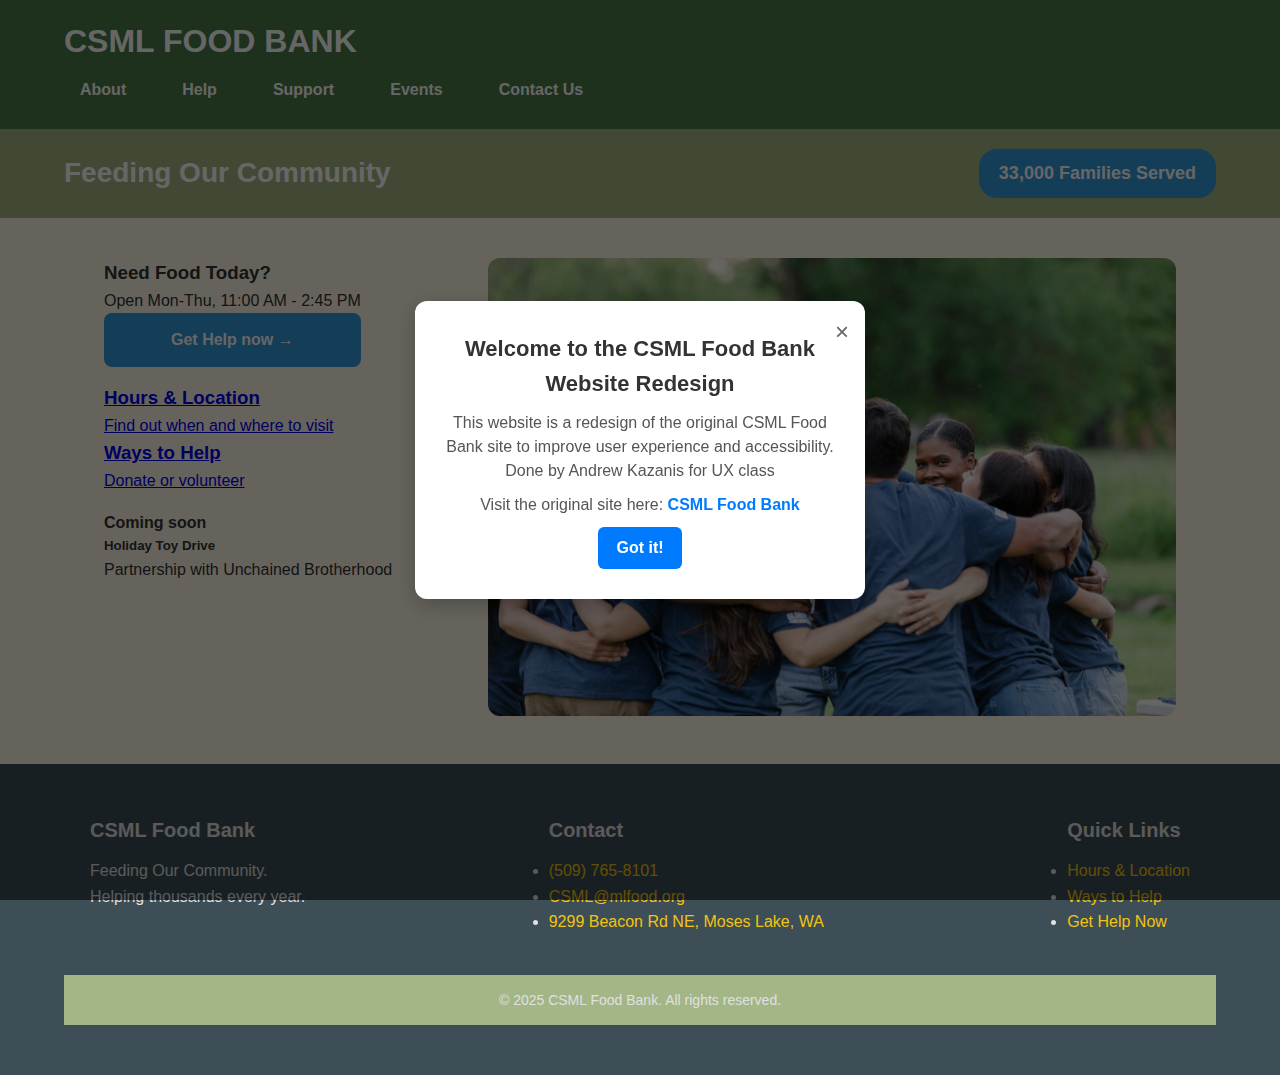
<file: index.html>
<!DOCTYPE html>
<html lang="en">
<head>
    <meta charset="UTF-8">
    <meta name="viewport" content="width=device-width, initial-scale=1.0">
    <title>CSML Food Bank - Feeding Our Community</title>
    <link rel="stylesheet" href="styles.css">
</head>
<body>

    <!-- Header -->
    <header class="header">
        <div class="header-container">
            <h1 class="logo-text">CSML FOOD BANK</h1>
            <nav class="nav-bar">
                <div class="dropdown">
                    <button class="dropbtn">About</button>
                    <div class="dropdown-content">
                        <a href="about.html">About Us</a>
                        <a href="board-of-directors.html">Board of Directors</a>
                        <a href="facility.html">Our Facility</a>
                    </div>
                </div>

                <div class="dropdown">
                    <button class="dropbtn">Help</button>
                    <div class="dropdown-content">
                        <a href="get-help.html">Get Help</a>
                        <a href="membership-card.html">Membership Card</a>
                        <a href="hours-location.html">Hours & Location</a>
                    </div>
                </div>

                <div class="dropdown">
                    <button class="dropbtn">Support</button>
                    <div class="dropdown-content">
                        <a href="ways-to-help.html">Ways to Help</a>
                        <a href="community-support.html">Community Support</a>
                        <a href="support-us.html">Support Us</a>
                    </div>
                </div>

                <a href="special-events.html" class="nav-link">Events</a>
                <a href="contact.html" class="nav-link">Contact Us</a>
            </nav>
        </div>
    </header>

    <!-- Subheader -->
    <div class="subheader">
        <h2>Feeding Our Community</h2>
        <div class="stats-badge">33,000 Families Served</div>
    </div>

    <!-- Main Content -->
    <main class="main-content">
        <section class="left-column">
            <div class="need-food">
                <h3 class="highlight-text">Need Food Today?</h3>
                <p>Open Mon-Thu, 11:00 AM - 2:45 PM</p>
                <a href="get-help.html" class="help-button">Get Help now →</a>
            </div>

            <div class="quick-links">
                <a href="hours-location.html" class="link-card">
                    <h3>Hours & Location</h3>
                    <p>Find out when and where to visit</p>
                </a>
                <a href="ways-to-help.html" class="link-card">
                    <h3>Ways to Help</h3>
                    <p>Donate or volunteer</p>
                </a>
            </div>

            <div class="upcoming-events">
                <h4>Coming soon</h4>
                <div class="event-card">
                    <h5>Holiday Toy Drive</h5>
                    <p>Partnership with Unchained Brotherhood</p>
                </div>
            </div>
        </section>

        <section class="right-column">
            <figure class="main-image-container">
                <img src="INDEXCOVER.jpg" alt="Diverse group of volunteers working together at CSML Food Bank" class="main-image">
            </figure>
        </section>
    </main> <!-- Popup Modal -->
    <div id="popup-modal" class="modal">
        <div class="modal-content">
            <span class="close-btn">&times;</span>
            <h2 class="modal-title">Welcome to the CSML Food Bank Website Redesign</h2>
            <p class="modal-text">
                This website is a redesign of the original CSML Food Bank site to improve user experience and accessibility. Done by Andrew Kazanis for UX class
            </p>
            <p class="modal-text">
                Visit the original site here: 
                <a href="https://www.mlfood.org/" target="_blank" class="modal-link"> CSML Food Bank</a>
            </p>
            <button id="close-popup">Got it!</button>
            
        </div>
    </div>

    <!-- Footer -->
    <footer class="footer">
        <div class="footer-content">
            <div class="footer-left">
                <h3>CSML Food Bank</h3>
                <p>Feeding Our Community.</p>
                <p>Helping thousands every year.</p>
            </div>

            <div class="footer-middle">
                <h4>Contact</h4>
                <ul>
                    <li><a href="tel:5097658101">(509) 765-8101</a></li>
                    <li><a href="mailto:CSML@mlfood.org">CSML@mlfood.org</a></li>
                    <li><a href="hours-location.html#map">9299 Beacon Rd NE, Moses Lake, WA</a></li>
                </ul>
            </div>

            <div class="footer-right">
                <h4>Quick Links</h4>
                <ul>
                    <li><a href="hours-location.html">Hours & Location</a></li>
                    <li><a href="ways-to-help.html">Ways to Help</a></li>
                    <li><a href="get-help.html">Get Help Now</a></li>
                </ul>
            </div>
        </div>

        <div class="footer-bottom">
            <p>&copy; 2025 CSML Food Bank. All rights reserved.</p>
        </div>
    </footer>

   
    <script src="script.js"></script>
</body>
</html>
</file>
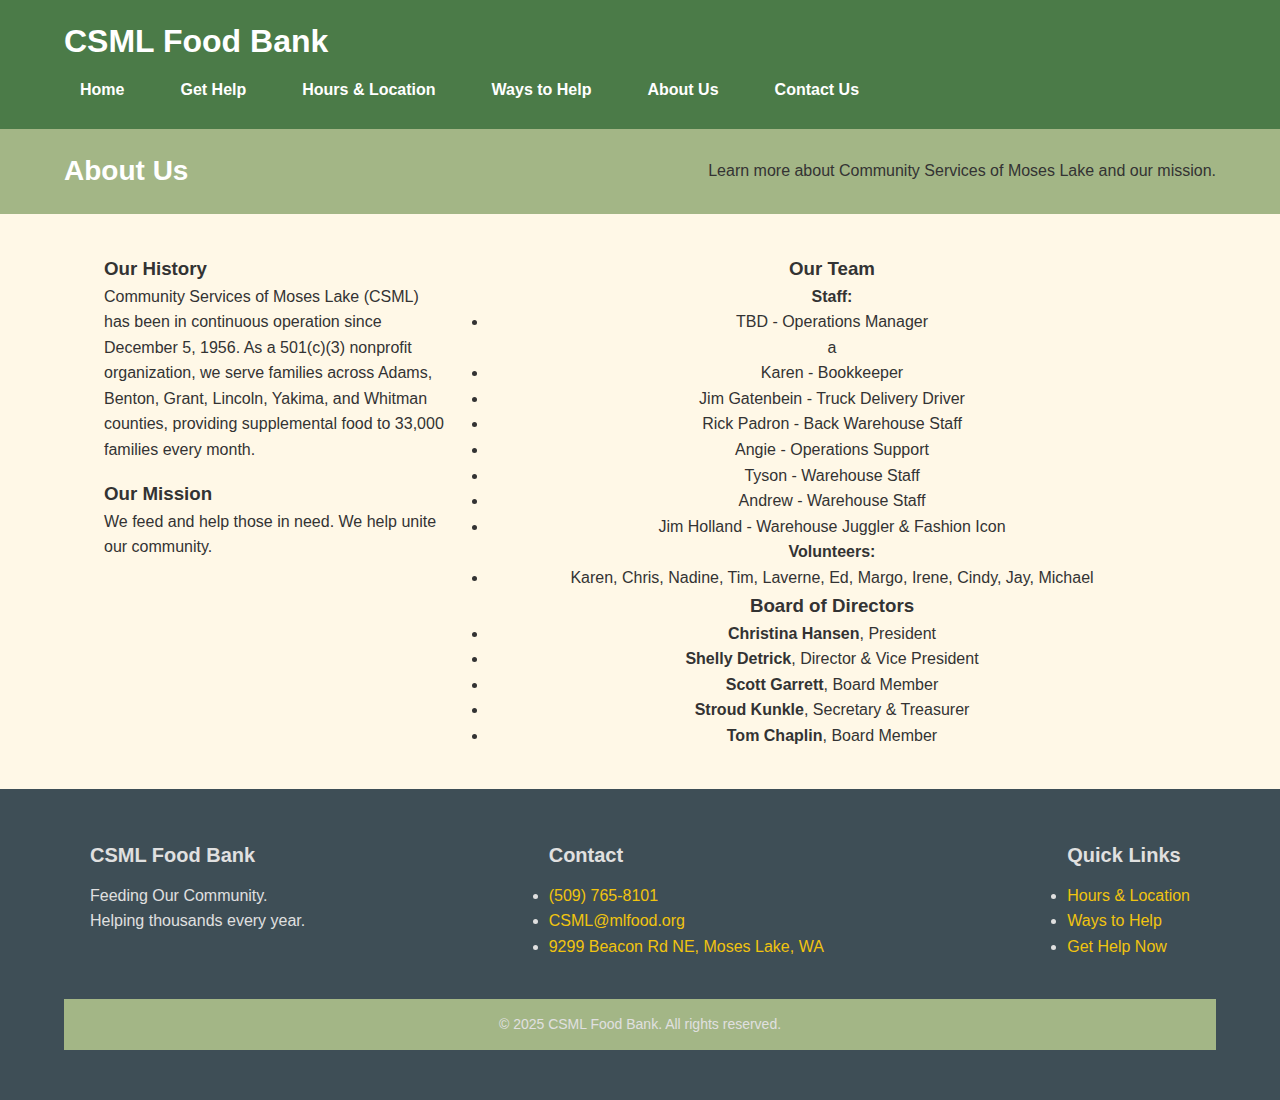
<file: about.html>
<!DOCTYPE html>
<html lang="en">
<head>
    <meta charset="UTF-8">
    <meta name="viewport" content="width=device-width, initial-scale=1.0">
    <title>About Us - CSML Food Bank</title>
    <link rel="stylesheet" href="styles.css">
</head>
<body>
    <!DOCTYPE html>
    <html lang="en">
    <head>
        <meta charset="UTF-8">
        <meta name="viewport" content="width=device-width, initial-scale=1.0">
        <title>CSML Food Bank</title>
        <link rel="stylesheet" href="styles.css">
    </head>
    <body>
        <!-- Header -->
        <header class="header">
            <div class="header-container">
                <!-- Small Logo Text -->
                <div class="logo-container">
                    <h1 class="logo-text">CSML Food Bank</h1>
                </div>
                <nav class="nav-bar">
                    <a href="index.html" class="nav-link">Home</a>
                    <a href="get-help.html" class="nav-link">Get Help</a>
                    <a href="hours-location.html" class="nav-link">Hours & Location</a>
                    <a href="ways-to-help.html" class="nav-link">Ways to Help</a>
                    <a href="about.html" class="nav-link">About Us</a>
                    <a href="contact.html" class="nav-link">Contact Us</a>
                </nav>
            </div>
        </header>

    <!-- Subheader -->
    <div class="subheader">
        <h2>About Us</h2>
        <p>Learn more about Community Services of Moses Lake and our mission.</p>
    </div>

    <!-- Main Content -->
    <main class="main-content">
        <section class="left-column">
            <div class="content-section">
                <h3>Our History</h3>
                <p>
                    Community Services of Moses Lake (CSML) has been in continuous operation since December 5, 1956. 
                    As a 501(c)(3) nonprofit organization, we serve families across Adams, Benton, Grant, Lincoln, 
                    Yakima, and Whitman counties, providing supplemental food to 33,000 families every month.
                </p>
            </div>

            <div class="content-section">
                <h3>Our Mission</h3>
                <p>We feed and help those in need. We help unite our community.</p>
            </div>
        </section>

        <section class="right-column">
            <div class="content-section">
                <h3>Our Team</h3>
                <p><strong>Staff:</strong></p>
                <ul>
                    <li>TBD - Operations Manager</li>a
                    <li>Karen - Bookkeeper</li>
                    <li>Jim Gatenbein - Truck Delivery Driver</li>
                    <li>Rick Padron - Back Warehouse Staff</li>
                    <li>Angie - Operations Support</li>
                    <li>Tyson - Warehouse Staff</li>
                    <li>Andrew - Warehouse Staff</li>
                    <li>Jim Holland - Warehouse Juggler & Fashion Icon</li>
                </ul>

                <p><strong>Volunteers:</strong></p>
                <ul>
                    <li>Karen, Chris, Nadine, Tim, Laverne, Ed, Margo, Irene, Cindy, Jay, Michael</li>
                </ul>
            </div>

            <div class="content-section">
                <h3>Board of Directors</h3>
                <ul>
                    <li><strong>Christina Hansen</strong>, President</li>
                    <li><strong>Shelly Detrick</strong>, Director & Vice President</li>
                    <li><strong>Scott Garrett</strong>, Board Member</li>
                    <li><strong>Stroud Kunkle</strong>, Secretary & Treasurer</li>
                    <li><strong>Tom Chaplin</strong>, Board Member</li>
                </ul>
            </div>
        </section>
    </main>

    <!-- Footer -->
    <footer class="footer">
        <div class="footer-content">
            <div class="footer-left">
                <h3>CSML Food Bank</h3>
                <p>Feeding Our Community.</p>
                <p>Helping thousands every year.</p>
            </div>

            <div class="footer-middle">
                <h4>Contact</h4>
                <ul>
                    <li><a href="tel:5097658101">(509) 765-8101</a></li>
                    <li><a href="mailto:CSML@mlfood.org">CSML@mlfood.org</a></li>
                    <li><a href="https://maps.google.com/?q=9299+Beacon+Rd+NE+Moses+Lake+WA+98837">9299 Beacon Rd NE, Moses Lake, WA</a></li>
                </ul>
            </div>

            <div class="footer-right">
                <h4>Quick Links</h4>
                <ul>
                    <li><a href="hours-location.html">Hours & Location</a></li>
                    <li><a href="ways-to-help.html">Ways to Help</a></li>
                    <li><a href="get-help.html">Get Help Now</a></li>
                </ul>
            </div>
        </div>

        <div class="footer-bottom">
            <p>&copy; 2025 CSML Food Bank. All rights reserved.</p>
        </div>
    </footer>
</body>
</html>
</file>
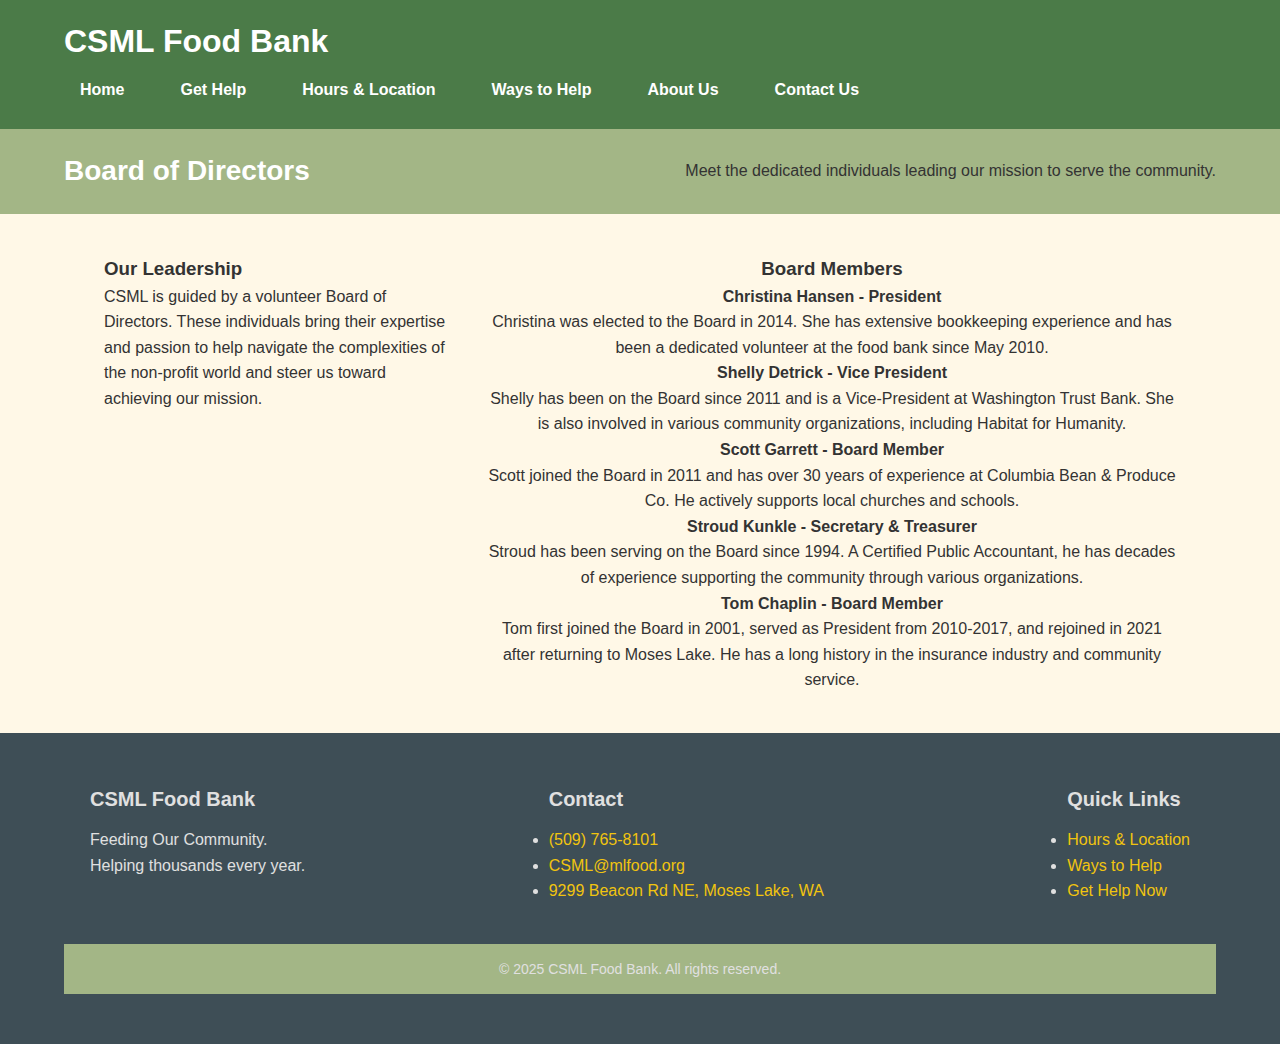
<file: board-of-directors.html>
<!DOCTYPE html>
<html lang="en">
<head>
    <meta charset="UTF-8">
    <meta name="viewport" content="width=device-width, initial-scale=1.0">
    <title>Board of Directors - CSML Food Bank</title>
    <link rel="stylesheet" href="styles.css">
</head>
<body>
    <!DOCTYPE html>
    <html lang="en">
    <head>
        <meta charset="UTF-8">
        <meta name="viewport" content="width=device-width, initial-scale=1.0">
        <title>CSML Food Bank</title>
        <link rel="stylesheet" href="styles.css">
    </head>
    <body>
        <!-- Header -->
        <header class="header">
            <div class="header-container">
                <!-- Small Logo Text -->
                <div class="logo-container">
                    <h1 class="logo-text">CSML Food Bank</h1>
                </div>
                <nav class="nav-bar">
                    <a href="index.html" class="nav-link">Home</a>
                    <a href="get-help.html" class="nav-link">Get Help</a>
                    <a href="hours-location.html" class="nav-link">Hours & Location</a>
                    <a href="ways-to-help.html" class="nav-link">Ways to Help</a>
                    <a href="about.html" class="nav-link">About Us</a>
                    <a href="contact.html" class="nav-link">Contact Us</a>
                </nav>
            </div>
        </header>

    <!-- Subheader -->
    <div class="subheader">
        <h2>Board of Directors</h2>
        <p>Meet the dedicated individuals leading our mission to serve the community.</p>
    </div>

    <!-- Main Content -->
    <main class="main-content">
        <section class="left-column">
            <div class="content-section">
                <h3>Our Leadership</h3>
                <p>
                    CSML is guided by a volunteer Board of Directors. These individuals bring their expertise and passion
                    to help navigate the complexities of the non-profit world and steer us toward achieving our mission.
                </p>
            </div>
        </section>

        <section class="right-column">
            <div class="content-section">
                <h3>Board Members</h3>
                <div class="board-member">
                    <h4>Christina Hansen - President</h4>
                    <p>
                        Christina was elected to the Board in 2014. She has extensive bookkeeping experience and
                        has been a dedicated volunteer at the food bank since May 2010.
                    </p>
                </div>
                <div class="board-member">
                    <h4>Shelly Detrick - Vice President</h4>
                    <p>
                        Shelly has been on the Board since 2011 and is a Vice-President at Washington Trust Bank. She is
                        also involved in various community organizations, including Habitat for Humanity.
                    </p>
                </div>
                <div class="board-member">
                    <h4>Scott Garrett - Board Member</h4>
                    <p>
                        Scott joined the Board in 2011 and has over 30 years of experience at Columbia Bean & Produce Co.
                        He actively supports local churches and schools.
                    </p>
                </div>
                <div class="board-member">
                    <h4>Stroud Kunkle - Secretary & Treasurer</h4>
                    <p>
                        Stroud has been serving on the Board since 1994. A Certified Public Accountant, he has decades of
                        experience supporting the community through various organizations.
                    </p>
                </div>
                <div class="board-member">
                    <h4>Tom Chaplin - Board Member</h4>
                    <p>
                        Tom first joined the Board in 2001, served as President from 2010-2017, and rejoined in 2021 after
                        returning to Moses Lake. He has a long history in the insurance industry and community service.
                    </p>
                </div>
            </div>
        </section>
    </main>

    <!-- Footer -->
    <footer class="footer">
        <div class="footer-content">
            <div class="footer-left">
                <h3>CSML Food Bank</h3>
                <p>Feeding Our Community.</p>
                <p>Helping thousands every year.</p>
            </div>

            <div class="footer-middle">
                <h4>Contact</h4>
                <ul>
                    <li><a href="tel:5097658101">(509) 765-8101</a></li>
                    <li><a href="mailto:CSML@mlfood.org">CSML@mlfood.org</a></li>
                    <li><a href="https://maps.google.com/?q=9299+Beacon+Rd+NE+Moses+Lake+WA+98837">9299 Beacon Rd NE, Moses Lake, WA</a></li>
                </ul>
            </div>

            <div class="footer-right">
                <h4>Quick Links</h4>
                <ul>
                    <li><a href="hours-location.html">Hours & Location</a></li>
                    <li><a href="ways-to-help.html">Ways to Help</a></li>
                    <li><a href="get-help.html">Get Help Now</a></li>
                </ul>
            </div>
        </div>

        <div class="footer-bottom">
            <p>&copy; 2025 CSML Food Bank. All rights reserved.</p>
        </div>
    </footer>
</body>
</html>
</file>
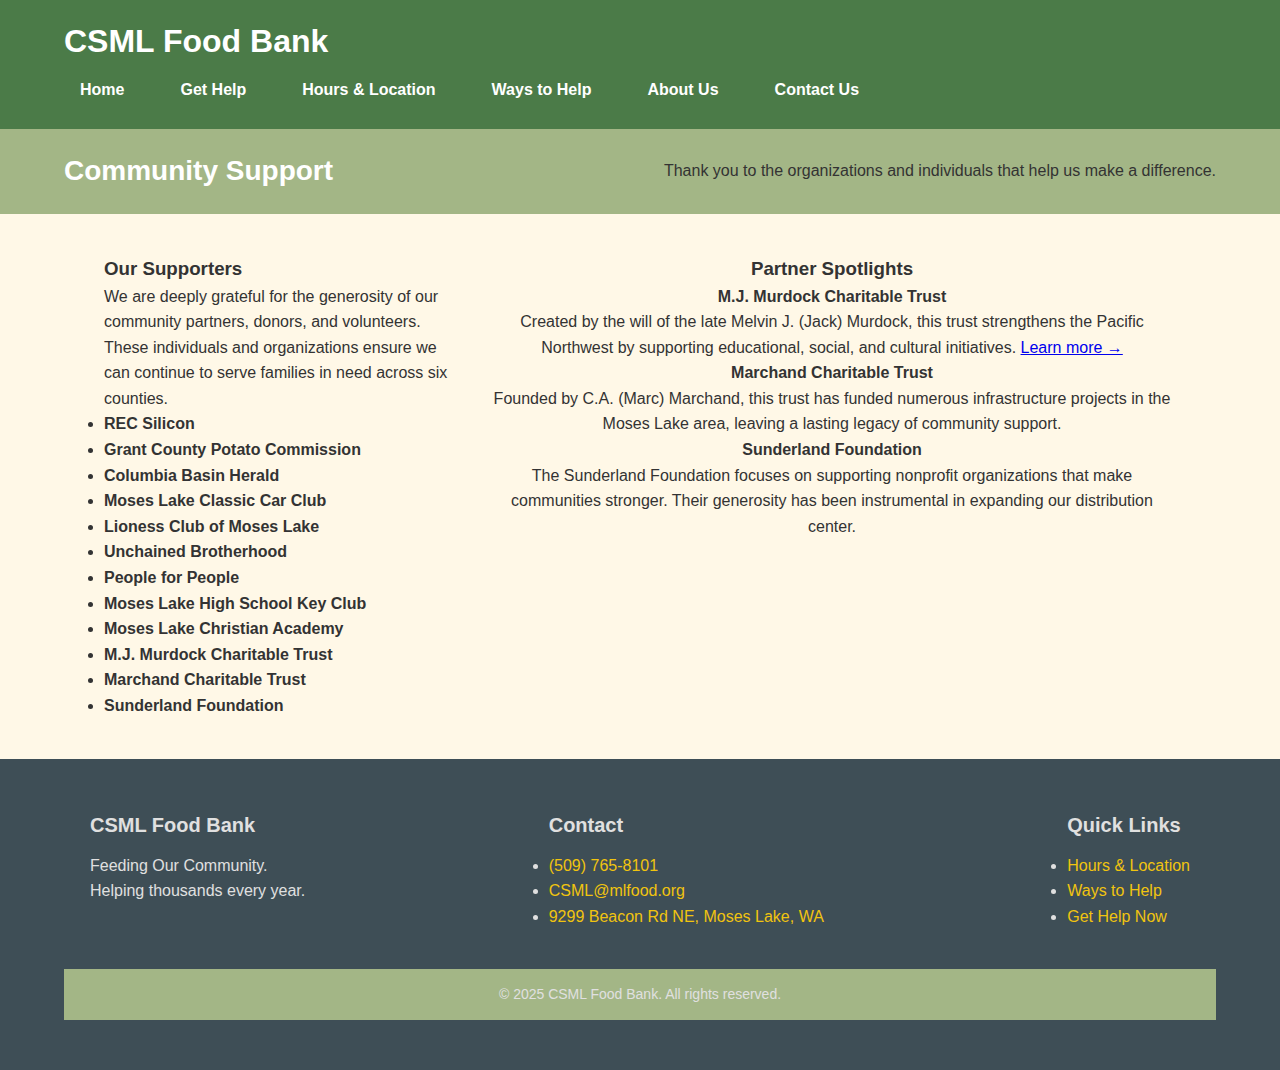
<file: community-support.html>
<!DOCTYPE html>
<html lang="en">
<head>
    <meta charset="UTF-8">
    <meta name="viewport" content="width=device-width, initial-scale=1.0">
    <title>Community Support - CSML Food Bank</title>
    <link rel="stylesheet" href="styles.css">
</head>
<body>
    <!DOCTYPE html>
    <html lang="en">
    <head>
        <meta charset="UTF-8">
        <meta name="viewport" content="width=device-width, initial-scale=1.0">
        <title>CSML Food Bank</title>
        <link rel="stylesheet" href="styles.css">
    </head>
    <body>
        <!-- Header -->
        <header class="header">
            <div class="header-container">
                <!-- Small Logo Text -->
                <div class="logo-container">
                    <h1 class="logo-text">CSML Food Bank</h1>
                </div>
                <nav class="nav-bar">
                    <a href="index.html" class="nav-link">Home</a>
                    <a href="get-help.html" class="nav-link">Get Help</a>
                    <a href="hours-location.html" class="nav-link">Hours & Location</a>
                    <a href="ways-to-help.html" class="nav-link">Ways to Help</a>
                    <a href="about.html" class="nav-link">About Us</a>
                    <a href="contact.html" class="nav-link">Contact Us</a>
                </nav>
            </div>
        </header>

    <!-- Subheader -->
    <div class="subheader">
        <h2>Community Support</h2>
        <p>Thank you to the organizations and individuals that help us make a difference.</p>
    </div>

    <!-- Main Content -->
    <main class="main-content">
        <section class="left-column">
            <div class="content-section">
                <h3>Our Supporters</h3>
                <p>
                    We are deeply grateful for the generosity of our community partners, donors, and volunteers.
                    These individuals and organizations ensure we can continue to serve families in need across six counties.
                </p>
                <ul>
                    <li><strong>REC Silicon</strong></li>
                    <li><strong>Grant County Potato Commission</strong></li>
                    <li><strong>Columbia Basin Herald</strong></li>
                    <li><strong>Moses Lake Classic Car Club</strong></li>
                    <li><strong>Lioness Club of Moses Lake</strong></li>
                    <li><strong>Unchained Brotherhood</strong></li>
                    <li><strong>People for People</strong></li>
                    <li><strong>Moses Lake High School Key Club</strong></li>
                    <li><strong>Moses Lake Christian Academy</strong></li>
                    <li><strong>M.J. Murdock Charitable Trust</strong></li>
                    <li><strong>Marchand Charitable Trust</strong></li>
                    <li><strong>Sunderland Foundation</strong></li>
                </ul>
            </div>
        </section>

        <section class="right-column">
            <div class="content-section">
                <h3>Partner Spotlights</h3>
                <div class="partner-spotlight">
                    <h4>M.J. Murdock Charitable Trust</h4>
                    <p>
                        Created by the will of the late Melvin J. (Jack) Murdock, this trust strengthens the Pacific Northwest by
                        supporting educational, social, and cultural initiatives. <a href="https://murdocktrust.org" target="_blank">Learn more →</a>
                    </p>
                </div>

                <div class="partner-spotlight">
                    <h4>Marchand Charitable Trust</h4>
                    <p>
                        Founded by C.A. (Marc) Marchand, this trust has funded numerous infrastructure projects in the Moses Lake area,
                        leaving a lasting legacy of community support.
                    </p>
                </div>

                <div class="partner-spotlight">
                    <h4>Sunderland Foundation</h4>
                    <p>
                        The Sunderland Foundation focuses on supporting nonprofit organizations that make communities stronger.
                        Their generosity has been instrumental in expanding our distribution center.
                    </p>
                </div>
            </div>
        </section>
    </main>

    <!-- Footer -->
    <footer class="footer">
        <div class="footer-content">
            <div class="footer-left">
                <h3>CSML Food Bank</h3>
                <p>Feeding Our Community.</p>
                <p>Helping thousands every year.</p>
            </div>

            <div class="footer-middle">
                <h4>Contact</h4>
                <ul>
                    <li><a href="tel:5097658101">(509) 765-8101</a></li>
                    <li><a href="mailto:CSML@mlfood.org">CSML@mlfood.org</a></li>
                    <li><a href="https://maps.google.com/?q=9299+Beacon+Rd+NE+Moses+Lake+WA+98837">9299 Beacon Rd NE, Moses Lake, WA</a></li>
                </ul>
            </div>

            <div class="footer-right">
                <h4>Quick Links</h4>
                <ul>
                    <li><a href="hours-location.html">Hours & Location</a></li>
                    <li><a href="ways-to-help.html">Ways to Help</a></li>
                    <li><a href="get-help.html">Get Help Now</a></li>
                </ul>
            </div>
        </div>

        <div class="footer-bottom">
            <p>&copy; 2025 CSML Food Bank. All rights reserved.</p>
        </div>
    </footer>
</body>
</html>
</file>
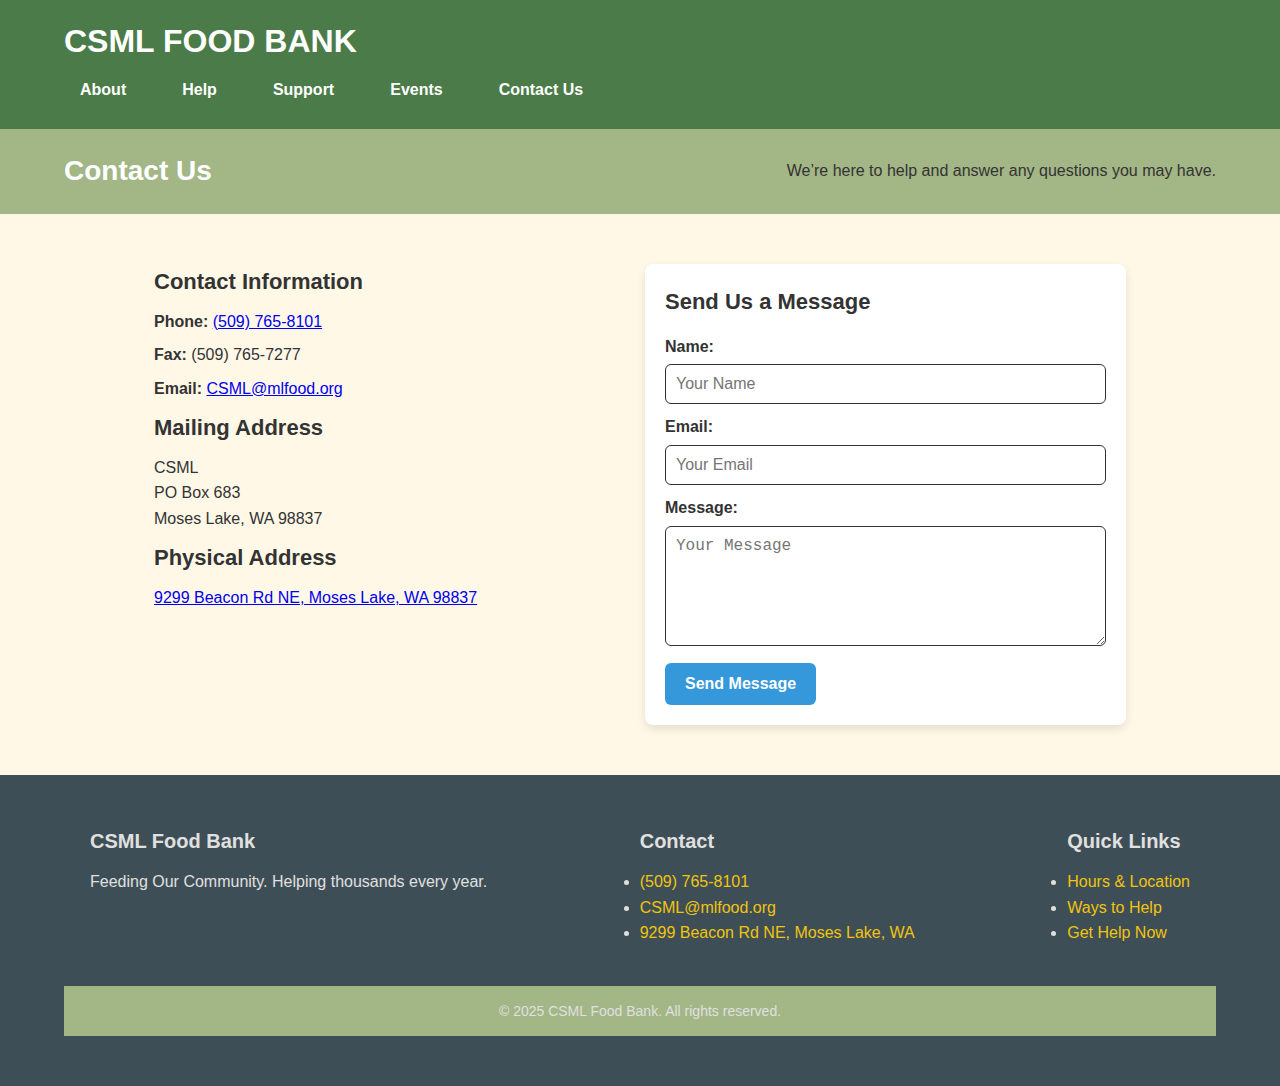
<file: contact.html>
<!DOCTYPE html>
<html lang="en">
<head>
    <meta charset="UTF-8">
    <meta name="viewport" content="width=device-width, initial-scale=1.0">
    <title>Contact Us - CSML Food Bank</title>
    <link rel="stylesheet" href="styles.css">
</head>
<body>
    <!-- Header -->
    <header class="header">
        <div class="header-container">
            <h1>CSML FOOD BANK</h1>
            <nav class="nav-bar">
                <div class="dropdown">
                    <button class="dropbtn">About</button>
                    <div class="dropdown-content">
                        <a href="about.html">About Us</a>
                        <a href="board-of-directors.html">Board of Directors</a>
                        <a href="facility.html">Our Facility</a>
                    </div>
                </div>
                <div class="dropdown">
                    <button class="dropbtn">Help</button>
                    <div class="dropdown-content">
                        <a href="get-help.html">Get Help</a>
                        <a href="membership-card.html">Membership Card</a>
                        <a href="hours-location.html">Hours & Location</a>
                    </div>
                </div>
                <div class="dropdown">
                    <button class="dropbtn">Support</button>
                    <div class="dropdown-content">
                        <a href="ways-to-help.html">Ways to Help</a>
                        <a href="community-support.html">Community Support</a>
                        <a href="support-us.html">Support Us</a>
                    </div>
                </div>
                <a href="special-events.html" class="nav-link">Events</a>
                <a href="contact.html" class="nav-link">Contact Us</a>
            </nav>
        </div>
    </header>

    <!-- Subheader -->
    <div class="subheader">
        <h2>Contact Us</h2>
        <p>We’re here to help and answer any questions you may have.</p>
    </div>

    <!-- Contact Section -->
    <main class="contact-container">
        <section class="contact-info">
            <h3>Contact Information</h3>
            <p><strong>Phone:</strong> <a href="tel:5097658101">(509) 765-8101</a></p>
            <p><strong>Fax:</strong> (509) 765-7277</p>
            <p><strong>Email:</strong> <a href="mailto:CSML@mlfood.org">CSML@mlfood.org</a></p>

            <h3>Mailing Address</h3>
            <p>CSML<br>PO Box 683<br>Moses Lake, WA 98837</p>

            <h3>Physical Address</h3>
            <p><a href="https://goo.gl/maps/9X3Qb5zLzXb" target="_blank">9299 Beacon Rd NE, Moses Lake, WA 98837</a></p>
        </section>

        <section class="contact-form">
            <h3>Send Us a Message</h3>
            <form action="#" method="POST">
                <label for="name">Name:</label>
                <input type="text" id="name" name="name" placeholder="Your Name" required>

                <label for="email">Email:</label>
                <input type="email" id="email" name="email" placeholder="Your Email" required>

                <label for="message">Message:</label>
                <textarea id="message" name="message" placeholder="Your Message" required></textarea>

                <button type="submit">Send Message</button>
            </form>
        </section>
    </main>

    <!-- Footer -->
    <footer class="footer">
        <div class="footer-content">
            <div class="footer-left">
                <h3>CSML Food Bank</h3>
                <p>Feeding Our Community. Helping thousands every year.</p>
            </div>
            <div class="footer-middle">
                <h4>Contact</h4>
                <ul>
                    <li><a href="tel:5097658101">(509) 765-8101</a></li>
                    <li><a href="mailto:CSML@mlfood.org">CSML@mlfood.org</a></li>
                    <li><a href="https://goo.gl/maps/9X3Qb5zLzXb" target="_blank">9299 Beacon Rd NE, Moses Lake, WA</a></li>
                </ul>
            </div>
            <div class="footer-right">
                <h4>Quick Links</h4>
                <ul>
                    <li><a href="hours-location.html">Hours & Location</a></li>
                    <li><a href="ways-to-help.html">Ways to Help</a></li>
                    <li><a href="get-help.html">Get Help Now</a></li>
                </ul>
            </div>
        </div>
        <div class="footer-bottom">
            <p>&copy; 2025 CSML Food Bank. All rights reserved.</p>
        </div>
    </footer>
</body>
</html>
</file>
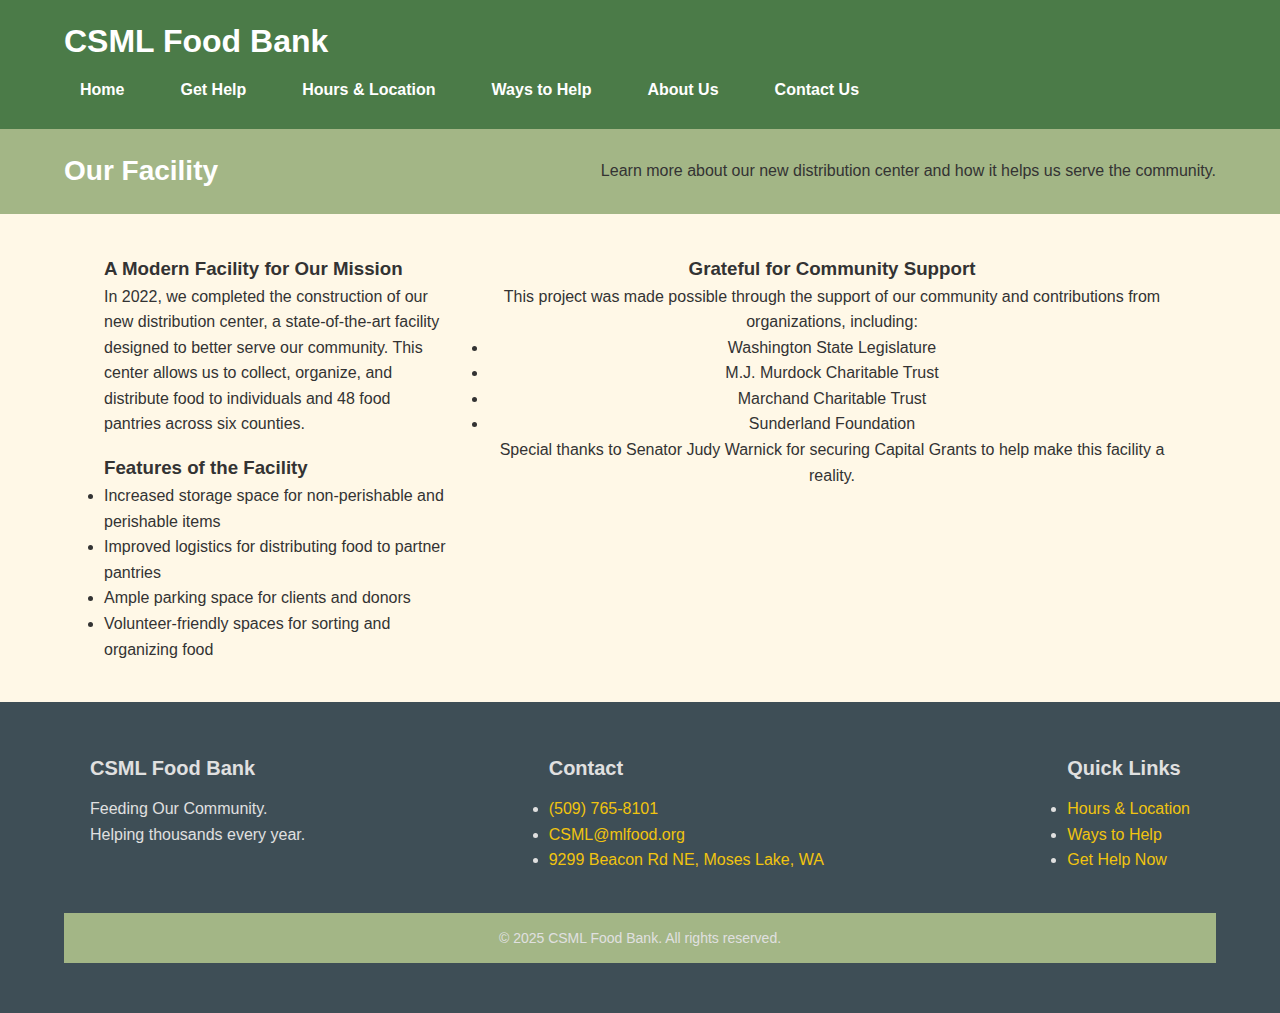
<file: facility.html>
<!DOCTYPE html>
<html lang="en">
<head>
    <meta charset="UTF-8">
    <meta name="viewport" content="width=device-width, initial-scale=1.0">
    <title>Our Facility - CSML Food Bank</title>
    <link rel="stylesheet" href="styles.css">
</head>
<body>
    <!DOCTYPE html>
    <html lang="en">
    <head>
        <meta charset="UTF-8">
        <meta name="viewport" content="width=device-width, initial-scale=1.0">
        <title>CSML Food Bank</title>
        <link rel="stylesheet" href="styles.css">
    </head>
    <body>
        <!-- Header -->
        <header class="header">
            <div class="header-container">
                <!-- Small Logo Text -->
                <div class="logo-container">
                    <h1 class="logo-text">CSML Food Bank</h1>
                </div>
                <nav class="nav-bar">
                    <a href="index.html" class="nav-link">Home</a>
                    <a href="get-help.html" class="nav-link">Get Help</a>
                    <a href="hours-location.html" class="nav-link">Hours & Location</a>
                    <a href="ways-to-help.html" class="nav-link">Ways to Help</a>
                    <a href="about.html" class="nav-link">About Us</a>
                    <a href="contact.html" class="nav-link">Contact Us</a>
                </nav>
            </div>
        </header>

    <!-- Subheader -->
    <div class="subheader">
        <h2>Our Facility</h2>
        <p>Learn more about our new distribution center and how it helps us serve the community.</p>
    </div>

    <!-- Main Content -->
    <main class="main-content">
        <section class="left-column">
            <div class="content-section">
                <h3>A Modern Facility for Our Mission</h3>
                <p>
                    In 2022, we completed the construction of our new distribution center, a state-of-the-art facility
                    designed to better serve our community. This center allows us to collect, organize, and distribute food
                    to individuals and 48 food pantries across six counties.
                </p>
            </div>

            <div class="content-section">
                <h3>Features of the Facility</h3>
                <ul>
                    <li>Increased storage space for non-perishable and perishable items</li>
                    <li>Improved logistics for distributing food to partner pantries</li>
                    <li>Ample parking space for clients and donors</li>
                    <li>Volunteer-friendly spaces for sorting and organizing food</li>
                </ul>
            </div>
        </section>

        <section class="right-column">
            <div class="content-section">
                <h3>Grateful for Community Support</h3>
                <p>
                    This project was made possible through the support of our community and contributions from organizations,
                    including:
                </p>
                <ul>
                    <li>Washington State Legislature</li>
                    <li>M.J. Murdock Charitable Trust</li>
                    <li>Marchand Charitable Trust</li>
                    <li>Sunderland Foundation</li>
                </ul>
                <p>
                    Special thanks to Senator Judy Warnick for securing Capital Grants to help make this facility a reality.
                </p>
            </div>
        </section>
    </main>

    <!-- Footer -->
    <footer class="footer">
        <div class="footer-content">
            <div class="footer-left">
                <h3>CSML Food Bank</h3>
                <p>Feeding Our Community.</p>
                <p>Helping thousands every year.</p>
            </div>

            <div class="footer-middle">
                <h4>Contact</h4>
                <ul>
                    <li><a href="tel:5097658101">(509) 765-8101</a></li>
                    <li><a href="mailto:CSML@mlfood.org">CSML@mlfood.org</a></li>
                    <li><a href="https://maps.google.com/?q=9299+Beacon+Rd+NE+Moses+Lake+WA+98837">9299 Beacon Rd NE, Moses Lake, WA</a></li>
                </ul>
            </div>

            <div class="footer-right">
                <h4>Quick Links</h4>
                <ul>
                    <li><a href="hours-location.html">Hours & Location</a></li>
                    <li><a href="ways-to-help.html">Ways to Help</a></li>
                    <li><a href="get-help.html">Get Help Now</a></li>
                </ul>
            </div>
        </div>

        <div class="footer-bottom">
            <p>&copy; 2025 CSML Food Bank. All rights reserved.</p>
        </div>
    </footer>
</body>
</html>
</file>
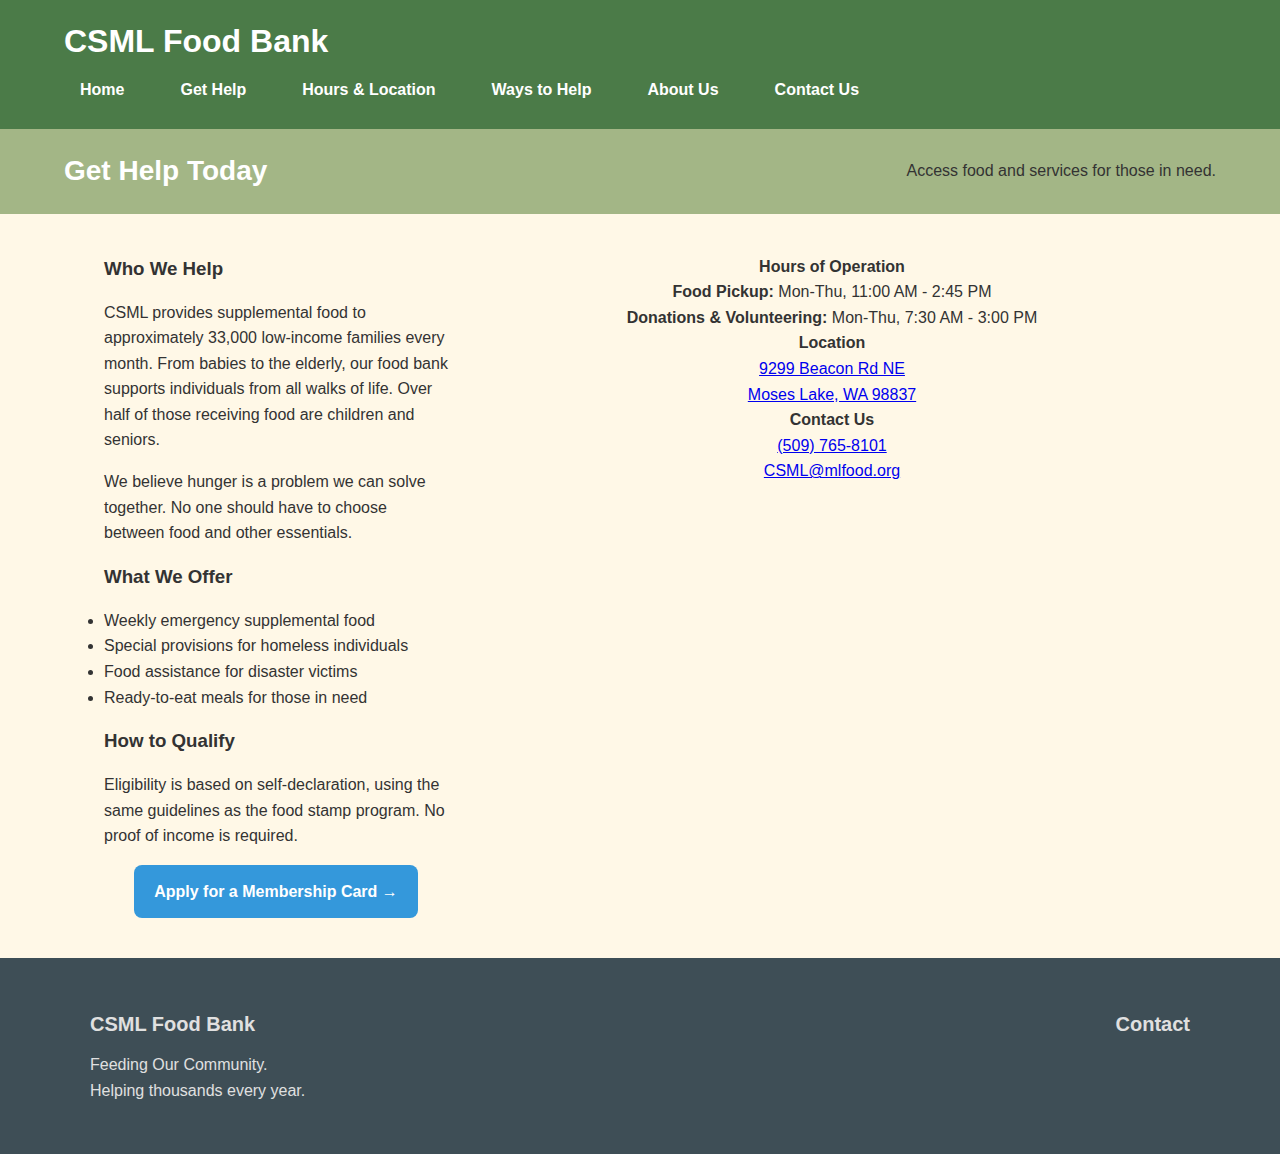
<file: get-help.html>
<!DOCTYPE html>
<html lang="en">
<head>
    <meta charset="UTF-8">
    <meta name="viewport" content="width=device-width, initial-scale=1.0">
    <title>Get Help - CSML Food Bank</title>
    <link rel="stylesheet" href="styles.css">
</head>
<body>
    <!DOCTYPE html>
    <html lang="en">
    <head>
        <meta charset="UTF-8">
        <meta name="viewport" content="width=device-width, initial-scale=1.0">
        <title>CSML Food Bank</title>
        <link rel="stylesheet" href="styles.css">
    </head>
    <body>
        <!-- Header -->
        <header class="header">
            <div class="header-container">
                <!-- Small Logo Text -->
                <div class="logo-container">
                    <h1 class="logo-text">CSML Food Bank</h1>
                </div>
                <nav class="nav-bar">
                    <a href="index.html" class="nav-link">Home</a>
                    <a href="get-help.html" class="nav-link">Get Help</a>
                    <a href="hours-location.html" class="nav-link">Hours & Location</a>
                    <a href="ways-to-help.html" class="nav-link">Ways to Help</a>
                    <a href="about.html" class="nav-link">About Us</a>
                    <a href="contact.html" class="nav-link">Contact Us</a>
                </nav>
            </div>
        </header>

    <!-- Subheader -->
    <div class="subheader">
        <h2>Get Help Today</h2>
        <p>Access food and services for those in need.</p>
    </div>

    <!-- Main Content -->
    <main class="main-content">
        <section class="left-column">
            <h3>Who We Help</h3>
            <p>
                CSML provides supplemental food to approximately 33,000 low-income families every month.
                From babies to the elderly, our food bank supports individuals from all walks of life. Over half
                of those receiving food are children and seniors.
            </p>
            <p>We believe hunger is a problem we can solve together. No one should have to choose between food and other essentials.</p>

            <h3>What We Offer</h3>
            <ul>
                <li>Weekly emergency supplemental food</li>
                <li>Special provisions for homeless individuals</li>
                <li>Food assistance for disaster victims</li>
                <li>Ready-to-eat meals for those in need</li>
            </ul>

            <h3>How to Qualify</h3>
            <p>Eligibility is based on self-declaration, using the same guidelines as the food stamp program. No proof of income is required.</p>

            <a href="membership-card.html" class="help-button">Apply for a Membership Card →</a>
        </section>

        <section class="right-column">
            <div class="contact-card">
                <h4>Hours of Operation</h4>
                <p><strong>Food Pickup:</strong> Mon-Thu, 11:00 AM - 2:45 PM</p>
                <p><strong>Donations & Volunteering:</strong> Mon-Thu, 7:30 AM - 3:00 PM</p>
                <h4>Location</h4>
                <p>
                    <a href="https://maps.google.com/?q=9299+Beacon+Rd+NE+Moses+Lake+WA+98837" target="_blank">
                        9299 Beacon Rd NE<br>Moses Lake, WA 98837
                    </a>
                </p>
                <h4>Contact Us</h4>
                <p><a href="tel:5097658101">(509) 765-8101</a></p>
                <p><a href="mailto:CSML@mlfood.org">CSML@mlfood.org</a></p>
            </div>
        </section>
    </main>

    <!-- Footer -->
    <footer class="footer">
        <div class="footer-content">
            <div class="footer-left">
                <h3>CSML Food Bank</h3>
                <p>Feeding Our Community.</p>
                <p>Helping thousands every year.</p>
            </div>

            <div class="footer-middle">
                <h4>Contact</
</file>
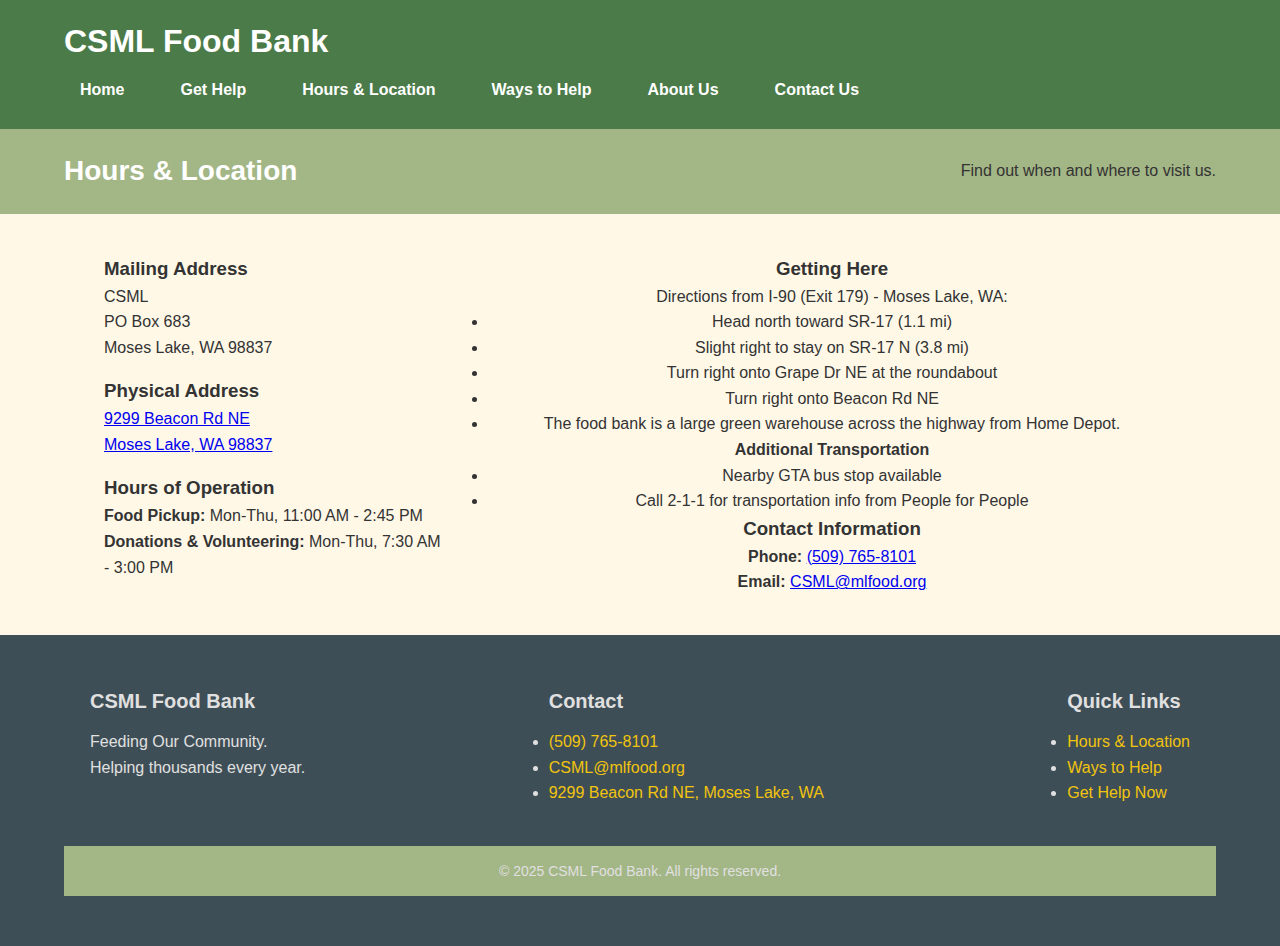
<file: hours-location.html>
<!DOCTYPE html>
<html lang="en">
<head>
    <meta charset="UTF-8">
    <meta name="viewport" content="width=device-width, initial-scale=1.0">
    <title>Hours & Location - CSML Food Bank</title>
    <link rel="stylesheet" href="styles.css">
</head>
<body>
    <!DOCTYPE html>
    <html lang="en">
    <head>
        <meta charset="UTF-8">
        <meta name="viewport" content="width=device-width, initial-scale=1.0">
        <title>CSML Food Bank</title>
        <link rel="stylesheet" href="styles.css">
    </head>
    <body>
        <!-- Header -->
        <header class="header">
            <div class="header-container">
                <!-- Small Logo Text -->
                <div class="logo-container">
                    <h1 class="logo-text">CSML Food Bank</h1>
                </div>
                <nav class="nav-bar">
                    <a href="index.html" class="nav-link">Home</a>
                    <a href="get-help.html" class="nav-link">Get Help</a>
                    <a href="hours-location.html" class="nav-link">Hours & Location</a>
                    <a href="ways-to-help.html" class="nav-link">Ways to Help</a>
                    <a href="about.html" class="nav-link">About Us</a>
                    <a href="contact.html" class="nav-link">Contact Us</a>
                </nav>
            </div>
        </header>

    <!-- Subheader -->
    <div class="subheader">
        <h2>Hours & Location</h2>
        <p>Find out when and where to visit us.</p>
    </div>

    <!-- Main Content -->
    <main class="main-content">
        <section class="left-column">
            <div class="content-section">
                <h3>Mailing Address</h3>
                <p>CSML<br>PO Box 683<br>Moses Lake, WA 98837</p>
            </div>

            <div class="content-section">
                <h3>Physical Address</h3>
                <p>
                    <a href="https://maps.google.com/?q=9299+Beacon+Rd+NE+Moses+Lake+WA+98837" target="_blank">
                        9299 Beacon Rd NE<br>Moses Lake, WA 98837
                    </a>
                </p>
            </div>

            <div class="content-section">
                <h3>Hours of Operation</h3>
                <p><strong>Food Pickup:</strong> Mon-Thu, 11:00 AM - 2:45 PM</p>
                <p><strong>Donations & Volunteering:</strong> Mon-Thu, 7:30 AM - 3:00 PM</p>
            </div>
        </section>

        <section class="right-column">
            <div class="content-section">
                <h3>Getting Here</h3>
                <p>Directions from I-90 (Exit 179) - Moses Lake, WA:</p>
                <ul>
                    <li>Head north toward SR-17 (1.1 mi)</li>
                    <li>Slight right to stay on SR-17 N (3.8 mi)</li>
                    <li>Turn right onto Grape Dr NE at the roundabout</li>
                    <li>Turn right onto Beacon Rd NE</li>
                    <li>The food bank is a large green warehouse across the highway from Home Depot.</li>
                </ul>

                <h4>Additional Transportation</h4>
                <ul>
                    <li>Nearby GTA bus stop available</li>
                    <li>Call 2-1-1 for transportation info from People for People</li>
                </ul>
            </div>

            <div class="content-section">
                <h3>Contact Information</h3>
                <p><strong>Phone:</strong> <a href="tel:5097658101">(509) 765-8101</a></p>
                <p><strong>Email:</strong> <a href="mailto:CSML@mlfood.org">CSML@mlfood.org</a></p>
            </div>
        </section>
    </main>

    <!-- Footer -->
    <footer class="footer">
        <div class="footer-content">
            <div class="footer-left">
                <h3>CSML Food Bank</h3>
                <p>Feeding Our Community.</p>
                <p>Helping thousands every year.</p>
            </div>

            <div class="footer-middle">
                <h4>Contact</h4>
                <ul>
                    <li><a href="tel:5097658101">(509) 765-8101</a></li>
                    <li><a href="mailto:CSML@mlfood.org">CSML@mlfood.org</a></li>
                    <li><a href="https://maps.google.com/?q=9299+Beacon+Rd+NE+Moses+Lake+WA+98837">9299 Beacon Rd NE, Moses Lake, WA</a></li>
                </ul>
            </div>

            <div class="footer-right">
                <h4>Quick Links</h4>
                <ul>
                    <li><a href="hours-location.html">Hours & Location</a></li>
                    <li><a href="ways-to-help.html">Ways to Help</a></li>
                    <li><a href="get-help.html">Get Help Now</a></li>
                </ul>
            </div>
        </div>

        <div class="footer-bottom">
            <p>&copy; 2025 CSML Food Bank. All rights reserved.</p>
</file>
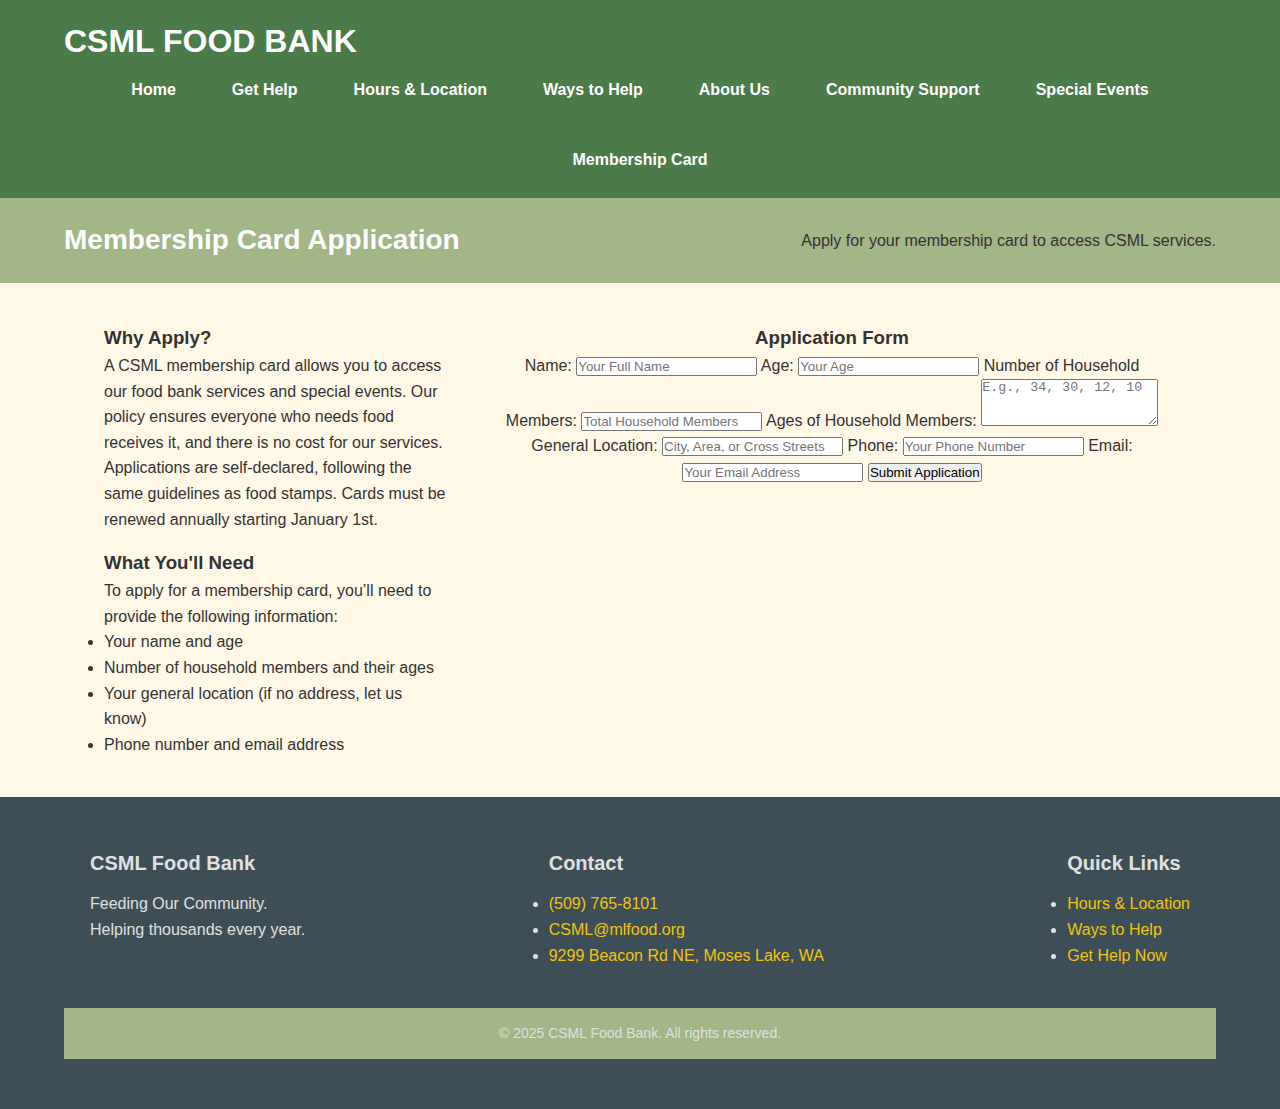
<file: membership-card.html>
<!DOCTYPE html>
<html lang="en">
<head>
    <meta charset="UTF-8">
    <meta name="viewport" content="width=device-width, initial-scale=1.0">
    <title>Membership Card Application - CSML Food Bank</title>
    <link rel="stylesheet" href="styles.css">
</head>
<body>
    <!-- Header -->
    <header class="header">
        <div class="header-container">
            <h1>CSML FOOD BANK</h1>
            <nav class="nav-bar">
                <a href="index.html" class="nav-link">Home</a>
                <a href="get-help.html" class="nav-link">Get Help</a>
                <a href="hours-location.html" class="nav-link">Hours & Location</a>
                <a href="ways-to-help.html" class="nav-link">Ways to Help</a>
                <a href="about.html" class="nav-link">About Us</a>
                <a href="community-support.html" class="nav-link">Community Support</a>
                <a href="special-events.html" class="nav-link">Special Events</a>
                <a href="membership-card.html" class="nav-link active">Membership Card</a>
            </nav>
        </div>
    </header>

    <!-- Subheader -->
    <div class="subheader">
        <h2>Membership Card Application</h2>
        <p>Apply for your membership card to access CSML services.</p>
    </div>

    <!-- Main Content -->
    <main class="main-content">
        <section class="left-column">
            <div class="content-section">
                <h3>Why Apply?</h3>
                <p>
                    A CSML membership card allows you to access our food bank services and special events.
                    Our policy ensures everyone who needs food receives it, and there is no cost for our services.
                </p>
                <p>Applications are self-declared, following the same guidelines as food stamps. Cards must be renewed annually starting January 1st.</p>
            </div>

            <div class="content-section">
                <h3>What You'll Need</h3>
                <p>To apply for a membership card, you’ll need to provide the following information:</p>
                <ul>
                    <li>Your name and age</li>
                    <li>Number of household members and their ages</li>
                    <li>Your general location (if no address, let us know)</li>
                    <li>Phone number and email address</li>
                </ul>
            </div>
        </section>

        <section class="right-column">
            <div class="content-section">
                <h3>Application Form</h3>
                <form action="#" method="post" class="membership-form">
                    <label for="name">Name:</label>
                    <input type="text" id="name" name="name" placeholder="Your Full Name" required>

                    <label for="age">Age:</label>
                    <input type="number" id="age" name="age" placeholder="Your Age" required>

                    <label for="household">Number of Household Members:</label>
                    <input type="number" id="household" name="household" placeholder="Total Household Members" required>

                    <label for="household-ages">Ages of Household Members:</label>
                    <textarea id="household-ages" name="household-ages" rows="3" placeholder="E.g., 34, 30, 12, 10" required></textarea>

                    <label for="location">General Location:</label>
                    <input type="text" id="location" name="location" placeholder="City, Area, or Cross Streets" required>

                    <label for="phone">Phone:</label>
                    <input type="tel" id="phone" name="phone" placeholder="Your Phone Number" required>

                    <label for="email">Email:</label>
                    <input type="email" id="email" name="email" placeholder="Your Email Address" required>

                    <button type="submit" class="submit-button">Submit Application</button>
                </form>
            </div>
        </section>
    </main>

    <!-- Footer -->
    <footer class="footer">
        <div class="footer-content">
            <div class="footer-left">
                <h3>CSML Food Bank</h3>
                <p>Feeding Our Community.</p>
                <p>Helping thousands every year.</p>
            </div>

            <div class="footer-middle">
                <h4>Contact</h4>
                <ul>
                    <li><a href="tel:5097658101">(509) 765-8101</a></li>
                    <li><a href="mailto:CSML@mlfood.org">CSML@mlfood.org</a></li>
                    <li><a href="https://maps.google.com/?q=9299+Beacon+Rd+NE+Moses+Lake+WA+98837">9299 Beacon Rd NE, Moses Lake, WA</a></li>
                </ul>
            </div>

            <div class="footer-right">
                <h4>Quick Links</h4>
                <ul>
                    <li><a href="hours-location.html">Hours & Location</a></li>
                    <li><a href="ways-to-help.html">Ways to Help</a></li>
                    <li><a href="get-help.html">Get Help Now</a></li>
                </ul>
            </div>
        </div>

        <div class="footer-bottom">
            <p>&copy; 2025 CSML Food Bank. All rights reserved.</p>
        </div>
    </footer>
</body>
</html>
</file>
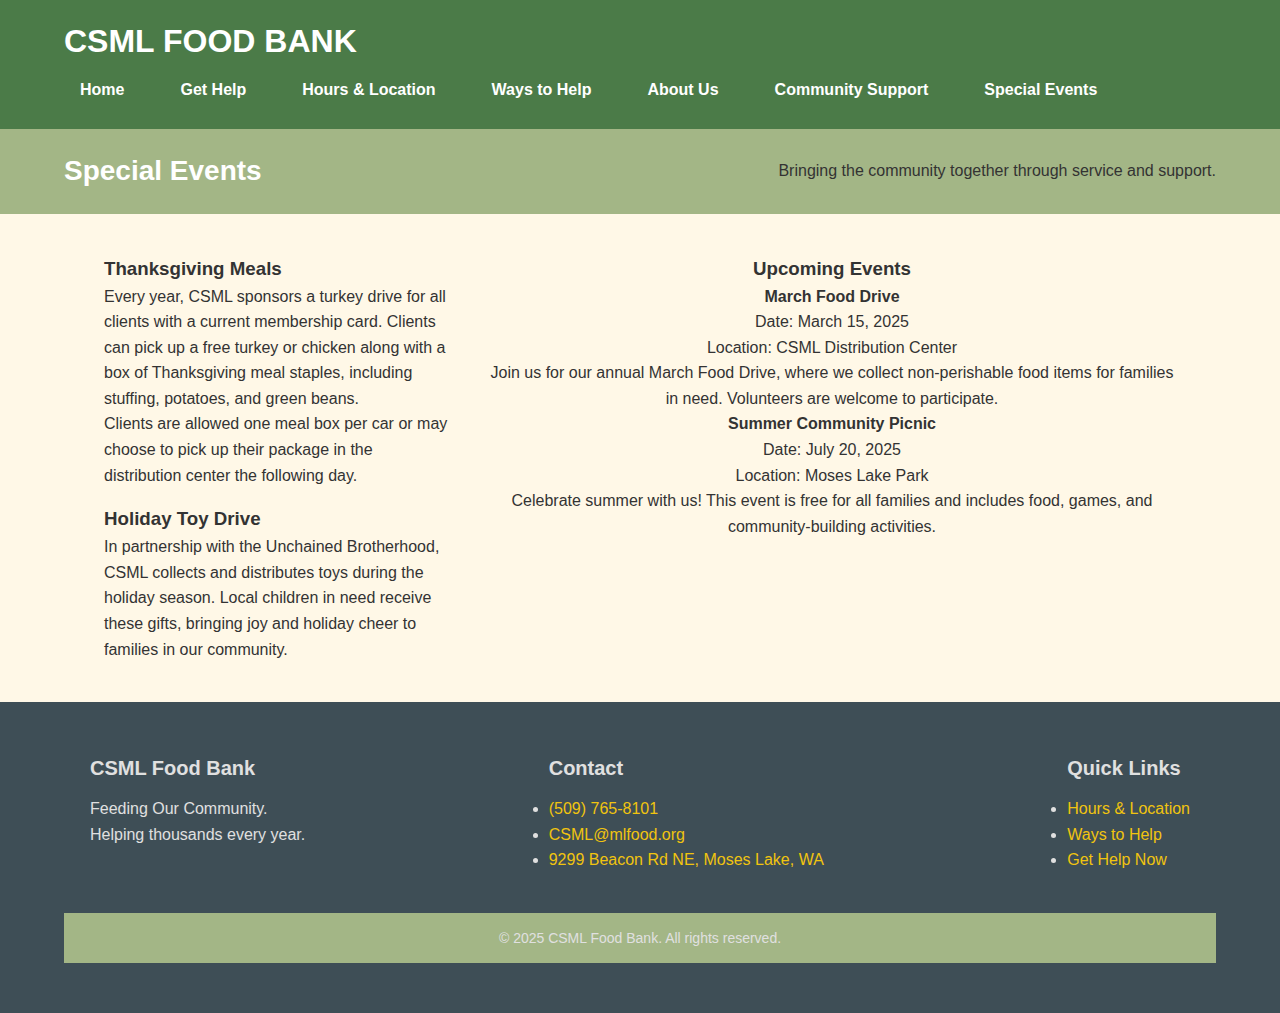
<file: special-events.html>
<!DOCTYPE html>
<html lang="en">
<head>
    <meta charset="UTF-8">
    <meta name="viewport" content="width=device-width, initial-scale=1.0">
    <title>Special Events - CSML Food Bank</title>
    <link rel="stylesheet" href="styles.css">
</head>
<body>
    <!-- Header -->
    <header class="header">
        <div class="header-container">
            <h1>CSML FOOD BANK</h1>
            <nav class="nav-bar">
                <a href="index.html" class="nav-link">Home</a>
                <a href="get-help.html" class="nav-link">Get Help</a>
                <a href="hours-location.html" class="nav-link">Hours & Location</a>
                <a href="ways-to-help.html" class="nav-link">Ways to Help</a>
                <a href="about.html" class="nav-link">About Us</a>
                <a href="community-support.html" class="nav-link">Community Support</a>
                <a href="special-events.html" class="nav-link active">Special Events</a>
            </nav>
        </div>
    </header>

    <!-- Subheader -->
    <div class="subheader">
        <h2>Special Events</h2>
        <p>Bringing the community together through service and support.</p>
    </div>

    <!-- Main Content -->
    <main class="main-content">
        <section class="left-column">
            <div class="content-section">
                <h3>Thanksgiving Meals</h3>
                <p>
                    Every year, CSML sponsors a turkey drive for all clients with a current membership card.
                    Clients can pick up a free turkey or chicken along with a box of Thanksgiving meal staples, including stuffing, potatoes, and green beans.
                </p>
                <p>Clients are allowed one meal box per car or may choose to pick up their package in the distribution center the following day.</p>
            </div>

            <div class="content-section">
                <h3>Holiday Toy Drive</h3>
                <p>
                    In partnership with the Unchained Brotherhood, CSML collects and distributes toys during the holiday season.
                    Local children in need receive these gifts, bringing joy and holiday cheer to families in our community.
                </p>
            </div>
        </section>

        <section class="right-column">
            <div class="content-section">
                <h3>Upcoming Events</h3>
                <div class="event-card">
                    <h4>March Food Drive</h4>
                    <p>Date: March 15, 2025</p>
                    <p>Location: CSML Distribution Center</p>
                    <p>
                        Join us for our annual March Food Drive, where we collect non-perishable food items for families in need. 
                        Volunteers are welcome to participate.
                    </p>
                </div>

                <div class="event-card">
                    <h4>Summer Community Picnic</h4>
                    <p>Date: July 20, 2025</p>
                    <p>Location: Moses Lake Park</p>
                    <p>
                        Celebrate summer with us! This event is free for all families and includes food, games, and community-building activities.
                    </p>
                </div>
            </div>
        </section>
    </main>

    <!-- Footer -->
    <footer class="footer">
        <div class="footer-content">
            <div class="footer-left">
                <h3>CSML Food Bank</h3>
                <p>Feeding Our Community.</p>
                <p>Helping thousands every year.</p>
            </div>

            <div class="footer-middle">
                <h4>Contact</h4>
                <ul>
                    <li><a href="tel:5097658101">(509) 765-8101</a></li>
                    <li><a href="mailto:CSML@mlfood.org">CSML@mlfood.org</a></li>
                    <li><a href="https://maps.google.com/?q=9299+Beacon+Rd+NE+Moses+Lake+WA+98837">9299 Beacon Rd NE, Moses Lake, WA</a></li>
                </ul>
            </div>

            <div class="footer-right">
                <h4>Quick Links</h4>
                <ul>
                    <li><a href="hours-location.html">Hours & Location</a></li>
                    <li><a href="ways-to-help.html">Ways to Help</a></li>
                    <li><a href="get-help.html">Get Help Now</a></li>
                </ul>
            </div>
        </div>

        <div class="footer-bottom">
            <p>&copy; 2025 CSML Food Bank. All rights reserved.</p>
        </div>
    </footer>
</body>
</html>
</file>
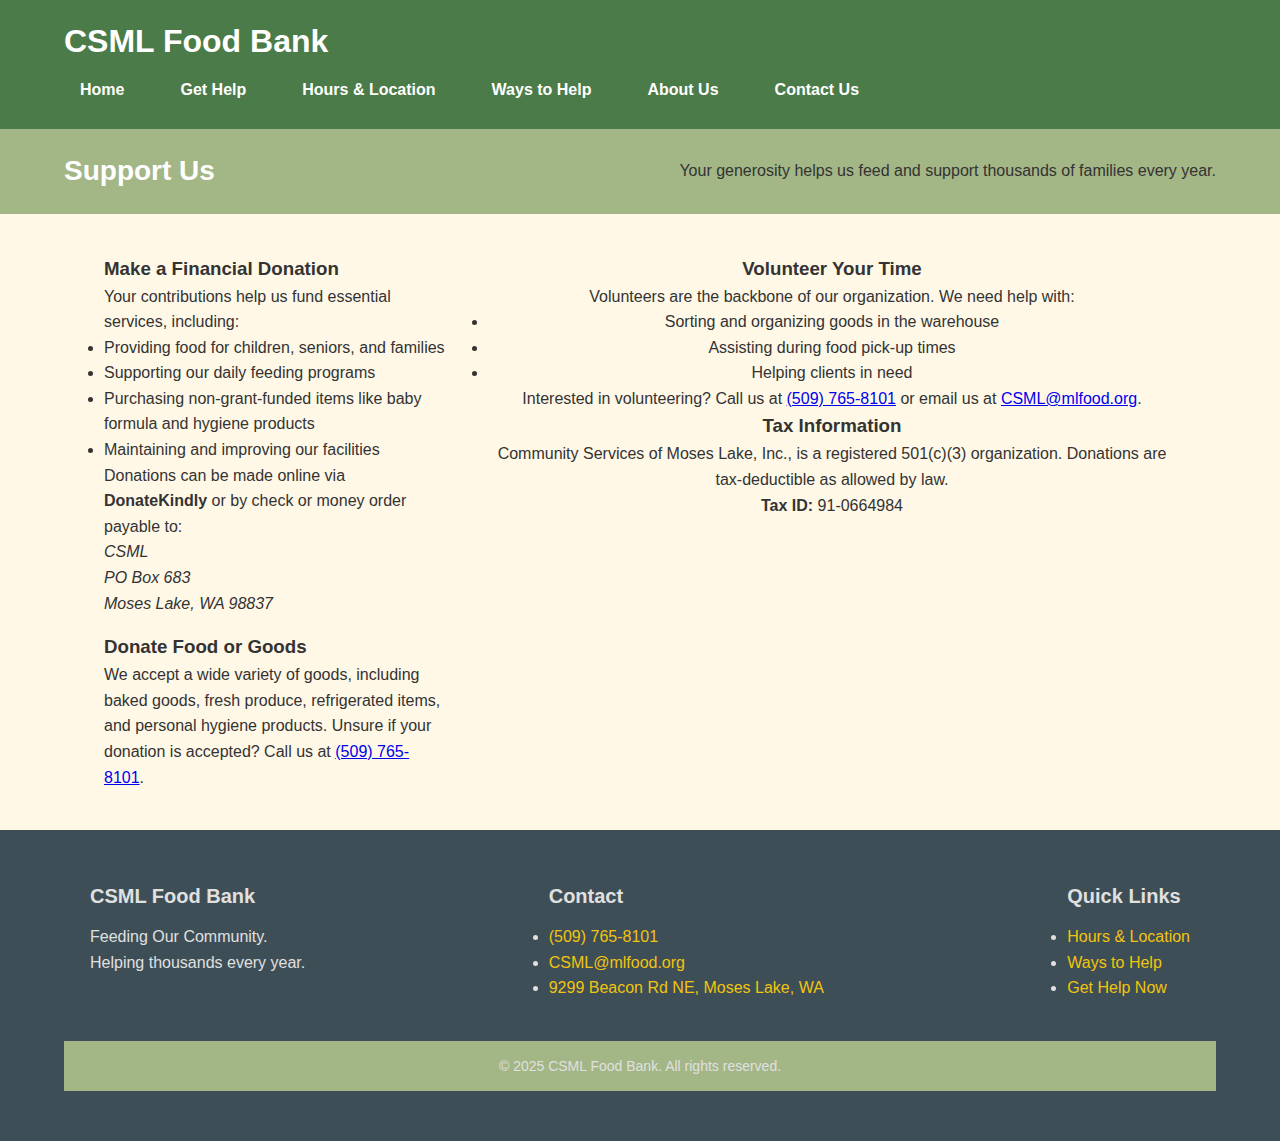
<file: support-us.html>
<!DOCTYPE html>
<html lang="en">
<head>
    <meta charset="UTF-8">
    <meta name="viewport" content="width=device-width, initial-scale=1.0">
    <title>Support Us - CSML Food Bank</title>
    <link rel="stylesheet" href="styles.css">
</head>
<body>
    <!DOCTYPE html>
    <html lang="en">
    <head>
        <meta charset="UTF-8">
        <meta name="viewport" content="width=device-width, initial-scale=1.0">
        <title>CSML Food Bank</title>
        <link rel="stylesheet" href="styles.css">
    </head>
    <body>
        <!-- Header -->
        <header class="header">
            <div class="header-container">
                <!-- Small Logo Text -->
                <div class="logo-container">
                    <h1 class="logo-text">CSML Food Bank</h1>
                </div>
                <nav class="nav-bar">
                    <a href="index.html" class="nav-link">Home</a>
                    <a href="get-help.html" class="nav-link">Get Help</a>
                    <a href="hours-location.html" class="nav-link">Hours & Location</a>
                    <a href="ways-to-help.html" class="nav-link">Ways to Help</a>
                    <a href="about.html" class="nav-link">About Us</a>
                    <a href="contact.html" class="nav-link">Contact Us</a>
                </nav>
            </div>
        </header>

    <!-- Subheader -->
    <div class="subheader">
        <h2>Support Us</h2>
        <p>Your generosity helps us feed and support thousands of families every year.</p>
    </div>

    <!-- Main Content -->
    <main class="main-content">
        <section class="left-column">
            <div class="content-section">
                <h3>Make a Financial Donation</h3>
                <p>
                    Your contributions help us fund essential services, including:
                </p>
                <ul>
                    <li>Providing food for children, seniors, and families</li>
                    <li>Supporting our daily feeding programs</li>
                    <li>Purchasing non-grant-funded items like baby formula and hygiene products</li>
                    <li>Maintaining and improving our facilities</li>
                </ul>
                <p>
                    Donations can be made online via <strong>DonateKindly</strong> or by check or money order payable to:
                </p>
                <address>
                    CSML<br>
                    PO Box 683<br>
                    Moses Lake, WA 98837
                </address>
            </div>

            <div class="content-section">
                <h3>Donate Food or Goods</h3>
                <p>
                    We accept a wide variety of goods, including baked goods, fresh produce, refrigerated items, and personal hygiene products.
                    Unsure if your donation is accepted? Call us at <a href="tel:5097658101">(509) 765-8101</a>.
                </p>
            </div>
        </section>

        <section class="right-column">
            <div class="content-section">
                <h3>Volunteer Your Time</h3>
                <p>
                    Volunteers are the backbone of our organization. We need help with:
                </p>
                <ul>
                    <li>Sorting and organizing goods in the warehouse</li>
                    <li>Assisting during food pick-up times</li>
                    <li>Helping clients in need</li>
                </ul>
                <p>
                    Interested in volunteering? Call us at <a href="tel:5097658101">(509) 765-8101</a> or email us at <a href="mailto:CSML@mlfood.org">CSML@mlfood.org</a>.
                </p>
            </div>

            <div class="content-section">
                <h3>Tax Information</h3>
                <p>
                    Community Services of Moses Lake, Inc., is a registered 501(c)(3) organization. Donations are tax-deductible as allowed by law.
                </p>
                <p><strong>Tax ID:</strong> 91-0664984</p>
            </div>
        </section>
    </main>

    <!-- Footer -->
    <footer class="footer">
        <div class="footer-content">
            <div class="footer-left">
                <h3>CSML Food Bank</h3>
                <p>Feeding Our Community.</p>
                <p>Helping thousands every year.</p>
            </div>

            <div class="footer-middle">
                <h4>Contact</h4>
                <ul>
                    <li><a href="tel:5097658101">(509) 765-8101</a></li>
                    <li><a href="mailto:CSML@mlfood.org">CSML@mlfood.org</a></li>
                    <li><a href="https://maps.google.com/?q=9299+Beacon+Rd+NE+Moses+Lake+WA+98837">9299 Beacon Rd NE, Moses Lake, WA</a></li>
                </ul>
            </div>

            <div class="footer-right">
                <h4>Quick Links</h4>
                <ul>
                    <li><a href="hours-location.html">Hours & Location</a></li>
                    <li><a href="ways-to-help.html">Ways to Help</a></li>
                    <li><a href="get-help.html">Get Help Now</a></li>
                </ul>
            </div>
        </div>

        <div class="footer-bottom">
            <p>&copy; 2025 CSML Food Bank. All rights reserved.</p>
        </div>
    </footer>
</body>
</html>
</file>
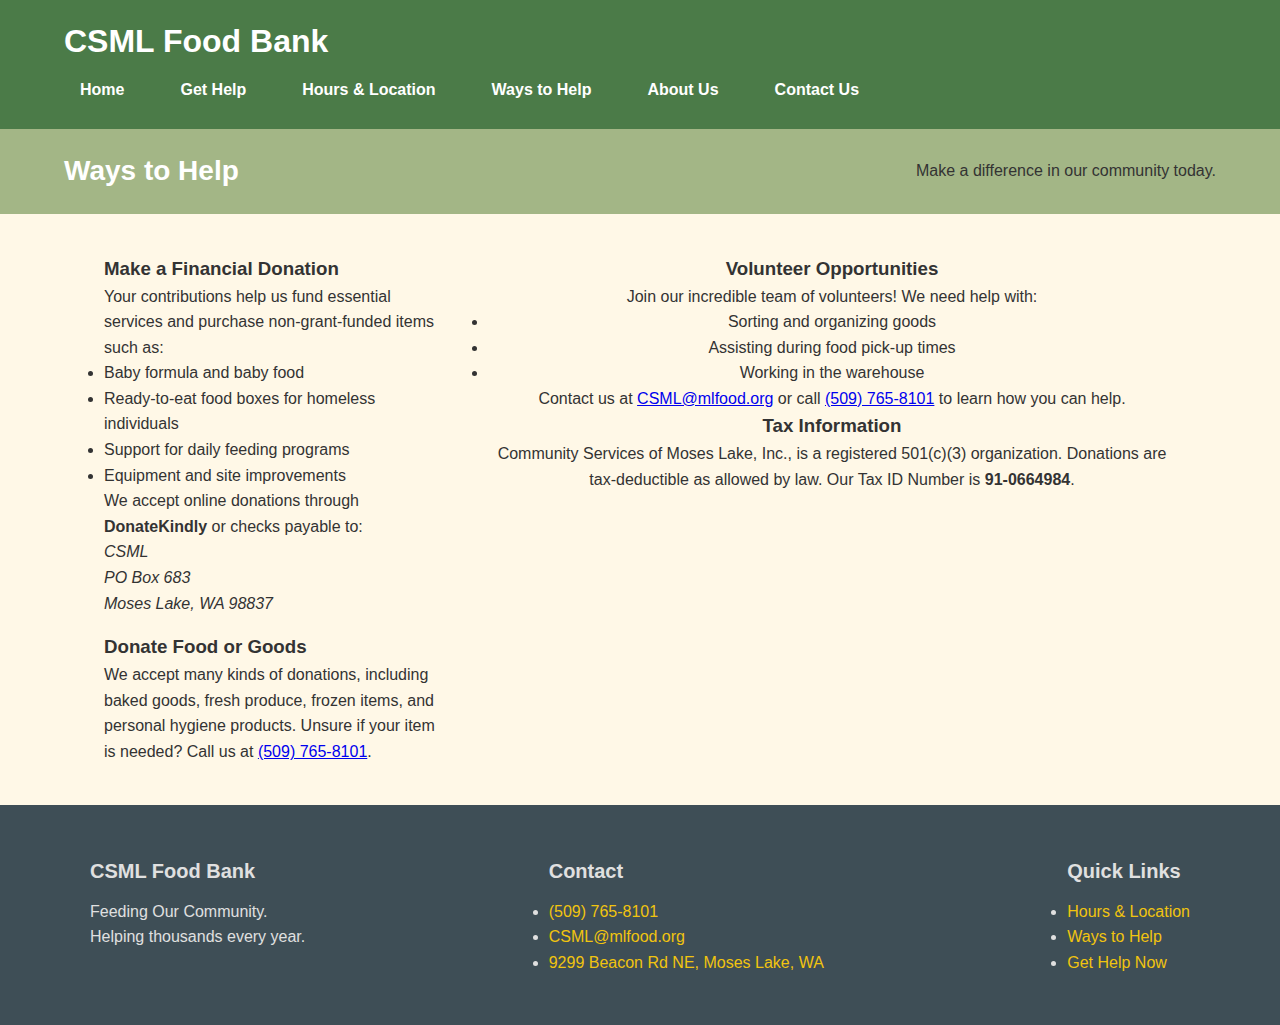
<file: ways-to-help.html>
<!DOCTYPE html>
<html lang="en">
<head>
    <meta charset="UTF-8">
    <meta name="viewport" content="width=device-width, initial-scale=1.0">
    <title>Ways to Help - CSML Food Bank</title>
    <link rel="stylesheet" href="styles.css">
</head>
<body>
    <!DOCTYPE html>
    <html lang="en">
    <head>
        <meta charset="UTF-8">
        <meta name="viewport" content="width=device-width, initial-scale=1.0">
        <title>CSML Food Bank</title>
        <link rel="stylesheet" href="styles.css">
    </head>
    <body>
        <!-- Header -->
        <header class="header">
            <div class="header-container">
                <!-- Small Logo Text -->
                <div class="logo-container">
                    <h1 class="logo-text">CSML Food Bank</h1>
                </div>
                <nav class="nav-bar">
                    <a href="index.html" class="nav-link">Home</a>
                    <a href="get-help.html" class="nav-link">Get Help</a>
                    <a href="hours-location.html" class="nav-link">Hours & Location</a>
                    <a href="ways-to-help.html" class="nav-link">Ways to Help</a>
                    <a href="about.html" class="nav-link">About Us</a>
                    <a href="contact.html" class="nav-link">Contact Us</a>
                </nav>
            </div>
        </header>
    <!-- Subheader -->
    <div class="subheader">
        <h2>Ways to Help</h2>
        <p>Make a difference in our community today.</p>
    </div>

    <!-- Main Content -->
    <main class="main-content">
        <section class="left-column">
            <div class="content-section">
                <h3>Make a Financial Donation</h3>
                <p>Your contributions help us fund essential services and purchase non-grant-funded items such as:
                </p>
                <ul>
                    <li>Baby formula and baby food</li>
                    <li>Ready-to-eat food boxes for homeless individuals</li>
                    <li>Support for daily feeding programs</li>
                    <li>Equipment and site improvements</li>
                </ul>
                <p>We accept online donations through <strong>DonateKindly</strong> or checks payable to:</p>
                <address>
                    CSML<br>
                    PO Box 683<br>
                    Moses Lake, WA 98837
                </address>
            </div>

            <div class="content-section">
                <h3>Donate Food or Goods</h3>
                <p>
                    We accept many kinds of donations, including baked goods, fresh produce, frozen items, and personal hygiene products. Unsure if your item is needed? Call us at <a href="tel:5097658101">(509) 765-8101</a>.
                </p>
            </div>
        </section>

        <section class="right-column">
            <div class="content-section">
                <h3>Volunteer Opportunities</h3>
                <p>Join our incredible team of volunteers! We need help with:</p>
                <ul>
                    <li>Sorting and organizing goods</li>
                    <li>Assisting during food pick-up times</li>
                    <li>Working in the warehouse</li>
                </ul>
                <p>Contact us at <a href="mailto:CSML@mlfood.org">CSML@mlfood.org</a> or call <a href="tel:5097658101">(509) 765-8101</a> to learn how you can help.</p>
            </div>

            <div class="content-section">
                <h3>Tax Information</h3>
                <p>Community Services of Moses Lake, Inc., is a registered 501(c)(3) organization. Donations are tax-deductible as allowed by law. Our Tax ID Number is <strong>91-0664984</strong>.</p>
            </div>
        </section>
    </main>

    <!-- Footer -->
    <footer class="footer">
        <div class="footer-content">
            <div class="footer-left">
                <h3>CSML Food Bank</h3>
                <p>Feeding Our Community.</p>
                <p>Helping thousands every year.</p>
            </div>

            <div class="footer-middle">
                <h4>Contact</h4>
                <ul>
                    <li><a href="tel:5097658101">(509) 765-8101</a></li>
                    <li><a href="mailto:CSML@mlfood.org">CSML@mlfood.org</a></li>
                    <li><a href="https://maps.google.com/?q=9299+Beacon+Rd+NE+Moses+Lake+WA+98837">9299 Beacon Rd NE, Moses Lake, WA</a></li>
                </ul>
            </div>

            <div class="footer-right">
                <h4>Quick Links</h4>
                <ul>
                    <li><a href="hours-location.html">Hours & Location</a></li>
                    <li><a href="ways-to-help.html">Ways to Help</a></li>
                    <li><a href="get-help.html">Get Help Now</a></li>
                </ul>
</file>
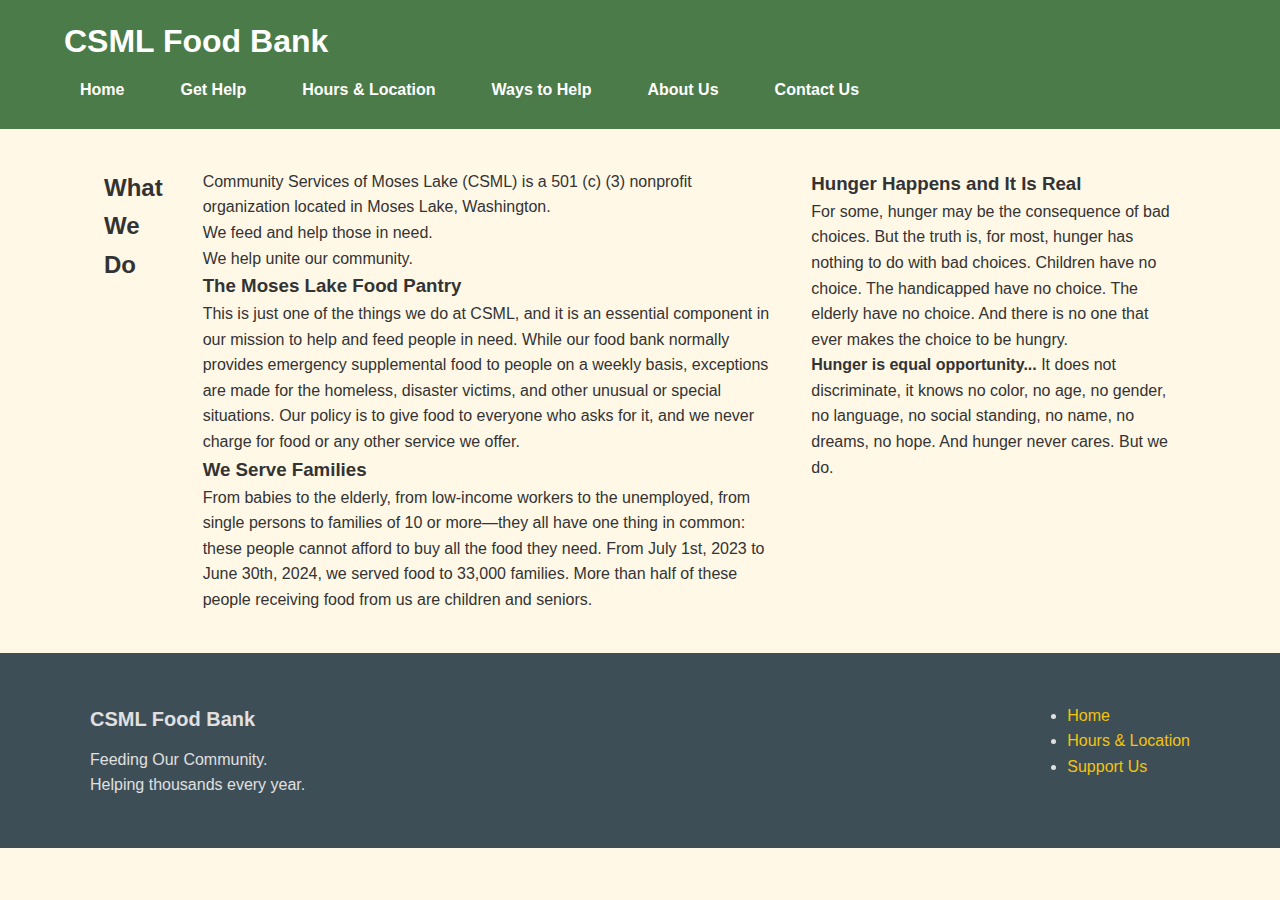
<file: what-we-do.html>
<!DOCTYPE html>
<html lang="en">
<head>
    <meta charset="UTF-8">
    <meta name="viewport" content="width=device-width, initial-scale=1.0">
    <title>What We Do - CSML Food Bank</title>
    <link rel="stylesheet" href="styles.css">
</head>
<body>
    <!DOCTYPE html>
<html lang="en">
<head>
    <meta charset="UTF-8">
    <meta name="viewport" content="width=device-width, initial-scale=1.0">
    <title>CSML Food Bank</title>
    <link rel="stylesheet" href="styles.css">
</head>
<body>
    <!-- Header -->
    <header class="header">
        <div class="header-container">
            <!-- Small Logo Text -->
            <div class="logo-container">
                <h1 class="logo-text">CSML Food Bank</h1>
            </div>
            <nav class="nav-bar">
                <a href="index.html" class="nav-link">Home</a>
                <a href="get-help.html" class="nav-link">Get Help</a>
                <a href="hours-location.html" class="nav-link">Hours & Location</a>
                <a href="ways-to-help.html" class="nav-link">Ways to Help</a>
                <a href="about.html" class="nav-link">About Us</a>
                <a href="contact.html" class="nav-link">Contact Us</a>
            </nav>
        </div>
    </header>

    <!-- Main Content -->
    <main class="main-content">
        <h2>What We Do</h2>
        <section class="content-section">
            <p>
                Community Services of Moses Lake (CSML) is a 501 (c) (3) nonprofit organization located in Moses Lake, Washington.
            </p>
            <p>We feed and help those in need.</p>
            <p>We help unite our community.</p>
            <h3>The Moses Lake Food Pantry</h3>
            <p>
                This is just one of the things we do at CSML, and it is an essential component in our mission to help and feed people in need. While our food bank normally provides emergency supplemental food to people on a weekly basis, exceptions are made for the homeless, disaster victims, and other unusual or special situations. Our policy is to give food to everyone who asks for it, and we never charge for food or any other service we offer.
            </p>
            <h3>We Serve Families</h3>
            <p>
                From babies to the elderly, from low-income workers to the unemployed, from single persons to families of 10 or more—they all have one thing in common: these people cannot afford to buy all the food they need. From July 1st, 2023 to June 30th, 2024, we served food to 33,000 families. More than half of these people receiving food from us are children and seniors.
            </p>
        </section>

        <section class="content-section">
            <h3>Hunger Happens and It Is Real</h3>
            <p>For some, hunger may be the consequence of bad choices. But the truth is, for most, hunger has nothing to do with bad choices. Children have no choice. The handicapped have no choice. The elderly have no choice. And there is no one that ever makes the choice to be hungry.</p>
            <p><strong>Hunger is equal opportunity...</strong> It does not discriminate, it knows no color, no age, no gender, no language, no social standing, no name, no dreams, no hope. And hunger never cares. But we do.</p>
        </section>
    </main>

    <!-- Footer -->
    <footer class="footer">
        <div class="footer-content">
            <div class="footer-left">
                <h3>CSML Food Bank</h3>
                <p>Feeding Our Community.</p>
                <p>Helping thousands every year.</p>
            </div>
            <div class="footer-right">
                <ul>
                    <li><a href="index.html">Home</a></li>
                    <li><a href="hours-location.html">Hours & Location</a></li>
                    <li><a href="support-us.html">Support Us</a></li>
                </ul>
            </div>
        </div>
    </footer>
</body>
</html>
</file>
<file: styles.css>
/* ==========================
   1. General Reset and Variables
========================== */
:root {
    --primary-green: #4B7B48;
    --secondary-green: #A3B686;
    --background-cream: #FFF8E7;
    --text-gray: #333;
    --card-white: #FFFFFF;
    --button-blue: #3498DB;
    --highlight-yellow: #F1C40F;
    --footer-bg: #3E4E56;
    --footer-text: #E0E0E0;
}

* {
    margin: 0;
    padding: 0;
    box-sizing: border-box;
}

body {
    background-color: var(--background-cream);
    font-family: 'Arial', sans-serif;
    min-height: 100vh;
    line-height: 1.6;
    color: var(--text-gray);
}

/* ==========================
   2. Header and Navigation Fixes
========================== */
.header {
    background-color: var(--primary-green);
    color: white;
    padding: 16px 5%;
    display: flex;
    justify-content: space-between;
    align-items: center;
    flex-wrap: wrap;
    position: relative;
}

.nav-bar {
    display: flex;
    gap: 24px;
    flex-wrap: wrap;
    justify-content: center;
    align-items: center;
}

.nav-link, .dropbtn {
    color: white;
    text-decoration: none;
    font-size: 16px;
    font-weight: bold;
    padding: 10px 16px;
    border-radius: 6px;
    background: none;
    border: none;
    cursor: pointer;
    transition: background-color 0.3s ease;
}

.nav-link:hover, .dropbtn:hover {
    background-color: var(--secondary-green);
}

.dropdown {
    position: relative;
    display: inline-block;
}

.dropdown-content {
    display: none;
    position: absolute;
    background-color: var(--card-white);
    border-radius: 6px;
    box-shadow: 0px 4px 8px rgba(0, 0, 0, 0.2);
    z-index: 10;
    min-width: 220px;
    left: 0;
    top: 40px;
    padding: 10px 0;
}

.dropdown:hover .dropdown-content {
    display: block;
}

.dropdown-content a {
    display: block;
    padding: 12px 18px;
    text-decoration: none;
    color: var(--text-gray);
    font-size: 14px;
    transition: background-color 0.3s ease;
}

.dropdown-content a:hover {
    background-color: var(--secondary-green);
    color: white;
}

/* ==========================
   3. Subheader Refinement
========================== */
.subheader {
    background-color: var(--secondary-green);
    padding: 20px 5%;
    display: flex;
    justify-content: space-between;
    align-items: center;
    flex-wrap: wrap;
}

.subheader h2 {
    color: white;
    font-size: 28px;
}

.stats-badge {
    background-color: var(--button-blue);
    padding: 10px 20px;
    border-radius: 18px;
    color: white;
    font-size: 18px;
    font-weight: bold;
}

/* ==========================
   4. Main Content Fixes
========================== */
.main-content {
    display: flex;
    justify-content: space-between;
    align-items: flex-start;
    gap: 40px;
    padding: 40px 5%;
    max-width: 1200px;
    margin: auto;
}

.left-column {
    flex: 1;
    max-width: 450px;
    display: flex;
    flex-direction: column;
    gap: 16px;
    align-items: flex-start;
    text-align: left;
}

.right-column {
    flex: 2;
    max-width: 700px;
    text-align: center;
}

.main-image {
    max-width: 100%;
    height: auto;
    border-radius: 12px;
}

/* Help Button */
.help-button {
    display: block;
    background-color: var(--button-blue);
    color: white;
    padding: 14px 20px;
    border-radius: 8px;
    text-decoration: none;
    font-weight: bold;
    text-align: center;
    transition: background 0.3s ease, transform 0.2s ease;
    max-width: 320px;
    margin: auto;
}

.help-button:hover {
    background-color: #2A6BAA;
    transform: scale(1.03);
}



/* ==========================
   1. General Reset and Variables
========================== */
:root {
    --primary-green: #4B7B48;
    --secondary-green: #A3B686;
    --background-cream: #FFF8E7;
    --text-gray: #333;
    --card-white: #FFFFFF;
    --button-blue: #3498DB;
    --highlight-yellow: #F1C40F;
    --footer-bg: #3E4E56;
    --footer-text: #E0E0E0;
}

* {
    margin: 0;
    padding: 0;
    box-sizing: border-box;
}

body {
    background-color: var(--background-cream);
    font-family: 'Arial', sans-serif;
    min-height: 100vh;
    line-height: 1.6;
    color: var(--text-gray);
}

/* ==========================
   7. Contact Page Styling
========================== */
.contact-container {
    display: flex;
    justify-content: space-between;
    align-items: flex-start;
    gap: 50px;
    padding: 50px 5%;
    max-width: 1100px;
    margin: auto;
}

.contact-info {
    flex: 1;
    max-width: 450px;
}

.contact-info h3 {
    font-size: 22px;
    font-weight: bold;
    margin-bottom: 10px;
}

.contact-info p {
    font-size: 16px;
    margin-bottom: 8px;
}

.contact-form {
    flex: 1;
    max-width: 550px;
    background-color: var(--card-white);
    padding: 20px;
    border-radius: 8px;
    box-shadow: 0 4px 8px rgba(0, 0, 0, 0.1);
}

.contact-form h3 {
    font-size: 22px;
    font-weight: bold;
    margin-bottom: 15px;
}

.contact-form label {
    font-size: 16px;
    font-weight: bold;
    display: block;
    margin-bottom: 5px;
}

.contact-form input, .contact-form textarea {
    width: 100%;
    padding: 10px;
    margin-bottom: 10px;
    border: 1px solid var(--text-gray);
    border-radius: 6px;
    font-size: 16px;
}

.contact-form textarea {
    height: 120px;
    resize: vertical;
}

.contact-form button {
    background-color: var(--button-blue);
    color: white;
    padding: 12px 20px;
    border: none;
    border-radius: 6px;
    font-size: 16px;
    font-weight: bold;
    cursor: pointer;
    transition: background 0.3s ease;
}

.contact-form button:hover {
    background-color: #2A6BAA;
}

@media (max-width: 1024px) {
    .contact-container {
        flex-direction: column;
        align-items: center;
        text-align: center;
    }
    .contact-info, .contact-form {
        max-width: 100%;
    }
}/* ==========================
   About Page Styling
========================== */
.about-container {
    max-width: 1100px;
    margin: auto;
    padding: 40px 5%;
    display: flex;
    flex-direction: column;
    gap: 40px;
}

.about-section {
    background-color: var(--card-white);
    padding: 20px;
    border-radius: 8px;
    box-shadow: 0 4px 8px rgba(0, 0, 0, 0.1);
}

.team-board-container {
    display: flex;
    justify-content: space-between;
    flex-wrap: wrap;
    gap: 40px;
}

.team-section, .board-section {
    flex: 1;
    min-width: 320px;
    background-color: var(--card-white);
    padding: 20px;
    border-radius: 8px;
    box-shadow: 0 4px 8px rgba(0, 0, 0, 0.1);
}

.styled-list {
    list-style-type: none;
    padding: 0;
}

.styled-list li {
    padding: 8px 0;
    border-bottom: 1px solid var(--secondary-green);
}

.styled-list li:last-child {
    border-bottom: none;
}

@media (max-width: 1024px) {
    .team-board-container {
        flex-direction: column;
    }
}
/* ==========================
   Popup Modal Styling - Fully Fixed
========================== */

/* Background Overlay */
.modal {
    display: none; /* Hidden by default */
    position: fixed;
    z-index: 1000; /* Ensures it's above everything */
    left: 0;
    top: 0;
    width: 100%;
    height: 100%;
    background-color: rgba(0, 0, 0, 0.6); /* Dark overlay */
    display: flex;
    align-items: center;
    justify-content: center;
    transition: opacity 0.3s ease-in-out;
}

/* Modal Box */
.modal-content {
    background: white;
    padding: 30px;
    border-radius: 12px;
    max-width: 450px;
    text-align: center;
    box-shadow: 0px 6px 20px rgba(0, 0, 0, 0.25);
    animation: fadeIn 0.3s ease-in-out;
    position: relative;
}

/* Modal Title */
.modal-title {
    font-size: 22px;
    font-weight: bold;
    color: #333;
    margin-bottom: 10px;
}

/* Modal Text */
.modal-text {
    font-size: 16px;
    color: #555;
    margin-bottom: 10px;
    line-height: 1.5;
}

/* Close Button (X) */
.close-btn {
    position: absolute;
    top: 12px;
    right: 16px;
    font-size: 24px;
    cursor: pointer;
    color: #666;
    transition: color 0.3s;
}

.close-btn:hover {
    color: #222;
}

/* Button */
#close-popup {
    background: #007BFF;
    color: white;
    border: none;
    padding: 12px 18px;
    font-size: 16px;
    font-weight: bold;
    border-radius: 6px;
    cursor: pointer;
    transition: background 0.3s ease-in-out, transform 0.2s ease;
}

#close-popup:hover {
    background: #0056b3;
    transform: scale(1.05);
}

/* Modal Links */
.modal-link {
    color: #007BFF;
    text-decoration: none;
    font-weight: bold;
    transition: color 0.3s ease-in-out;
}

.modal-link:hover {
    color: #0056b3;
    text-decoration: underline;
}

/* Fade-in Animation */
@keyframes fadeIn {
    from {
        opacity: 0;
        transform: scale(0.95);
    }
    to {
        opacity: 1;
        transform: scale(1);
    }
}

/* Responsive Fix */
@media (max-width: 480px) {
    .modal-content {
        max-width: 90%;
        padding: 20px;
    }
}


/* ==========================
   5. Footer Refinement
========================== */
.footer {
    background-color: var(--footer-bg);
    color: var(--footer-text);
    padding: 50px 5%;
    text-align: center;
}

.footer-content {
    display: flex;
    justify-content: space-between;
    flex-wrap: wrap;
    gap: 40px;
    max-width: 1100px;
    margin: auto;
    text-align: left;
}

.footer-content h3, .footer-content h4 {
    font-size: 20px;
    font-weight: bold;
    margin-bottom: 12px;
}

.footer-content a {
    color: var(--highlight-yellow);
    text-decoration: none;
    font-size: 16px;
    transition: color 0.3s ease;
}

.footer-content a:hover {
    color: white;
    text-decoration: underline;
}

.footer-bottom {
    background-color: var(--secondary-green);
    padding: 14px 0;
    font-size: 14px;
    text-align: center;
    width: 100%;
    margin-top: 40px;
}

/* ==========================
   6. Responsive Fixes
========================== */
@media (max-width: 1024px) {
    .main-content {
        flex-direction: column;
        align-items: center;
    }
    .left-column {
        max-width: 100%;
        text-align: center;
        align-items: center;
    }
    .right-column {
        max-width: 100%;
    }
    .footer-content {
        flex-direction: column;
        align-items: center;
    }
}
</file>
